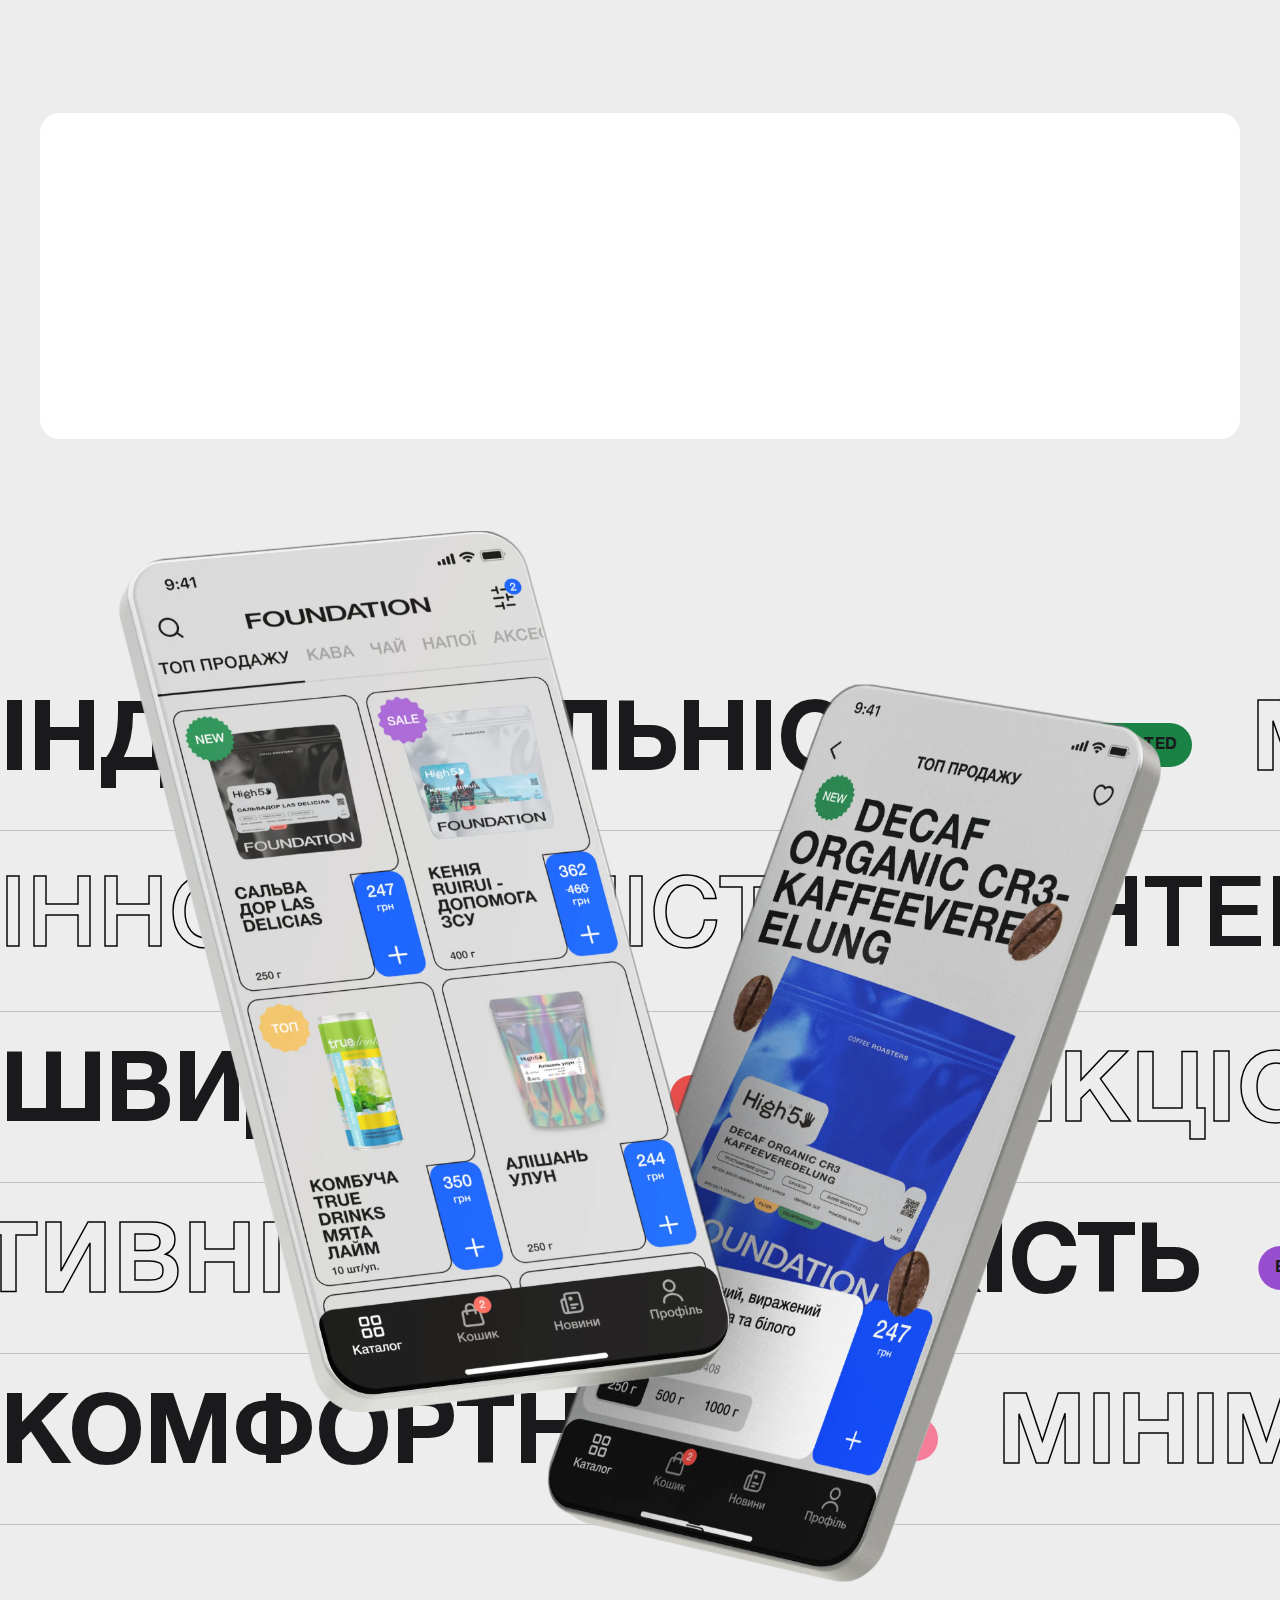
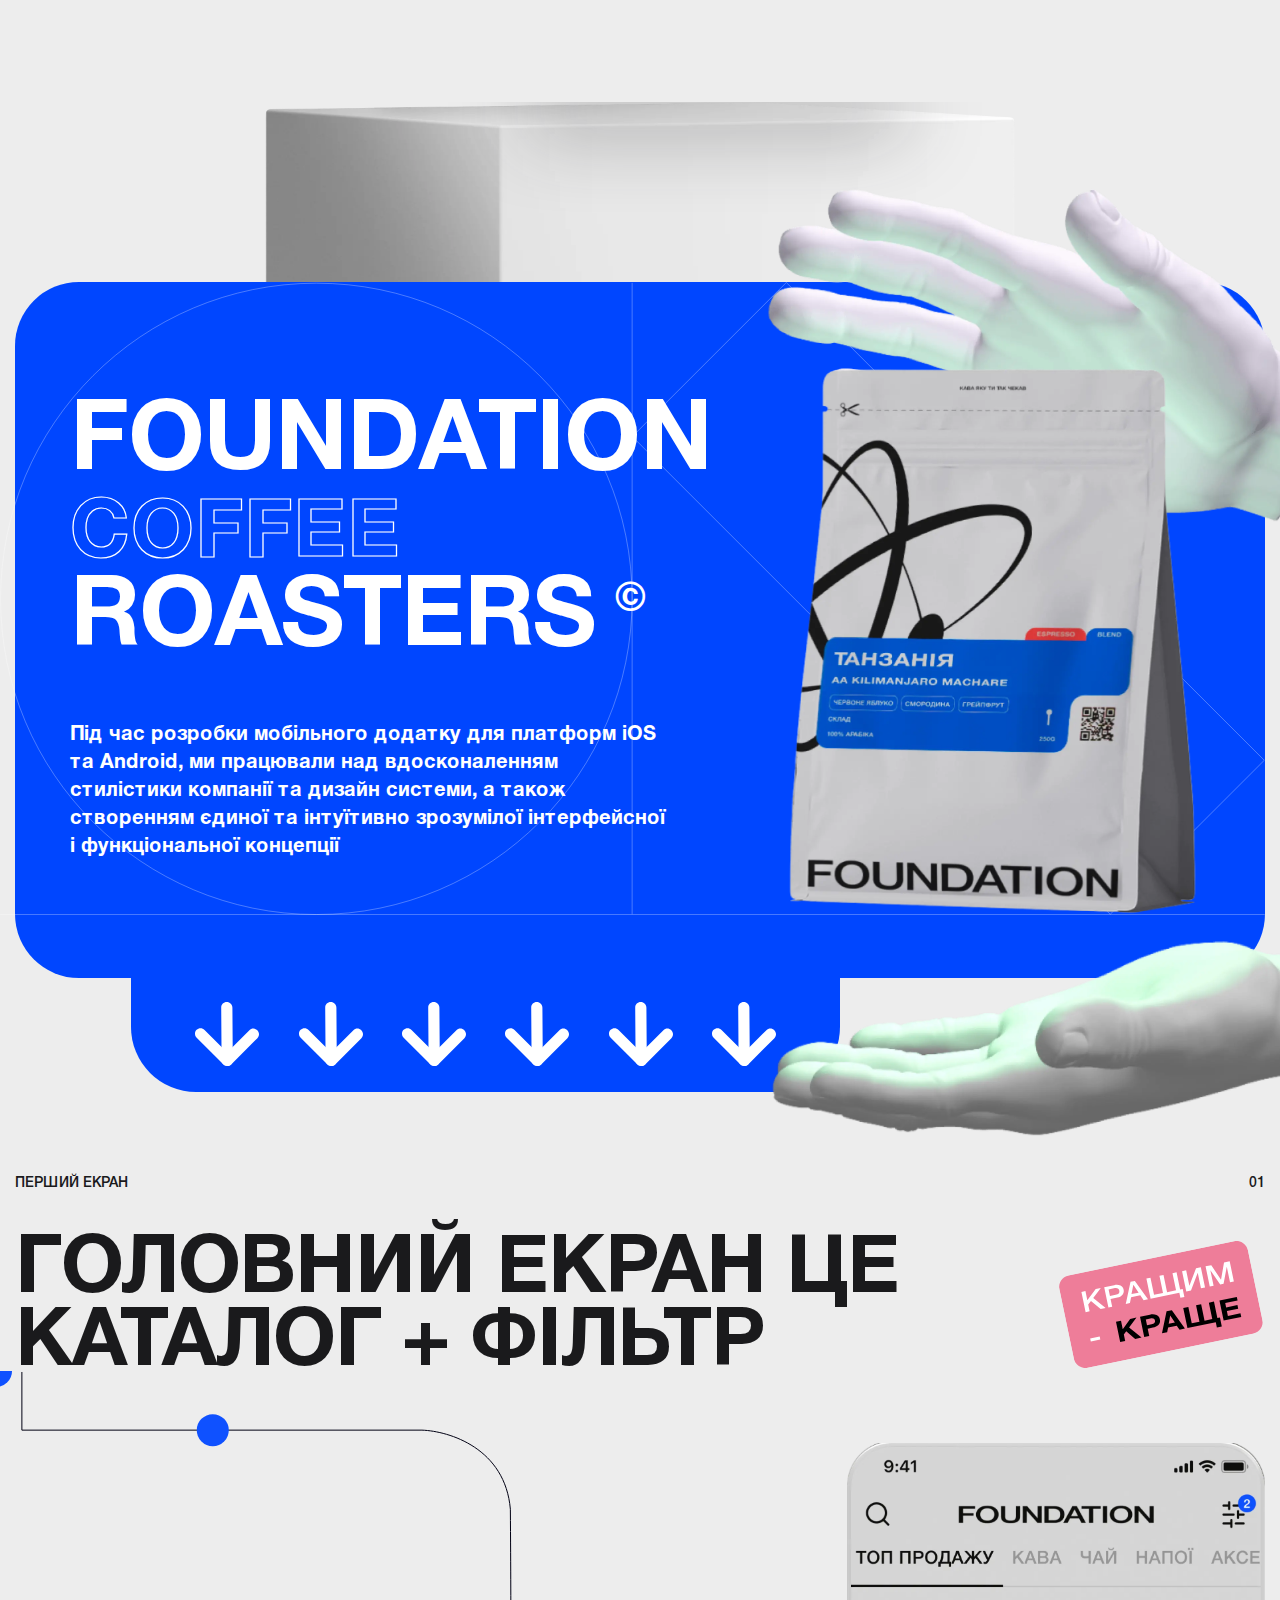
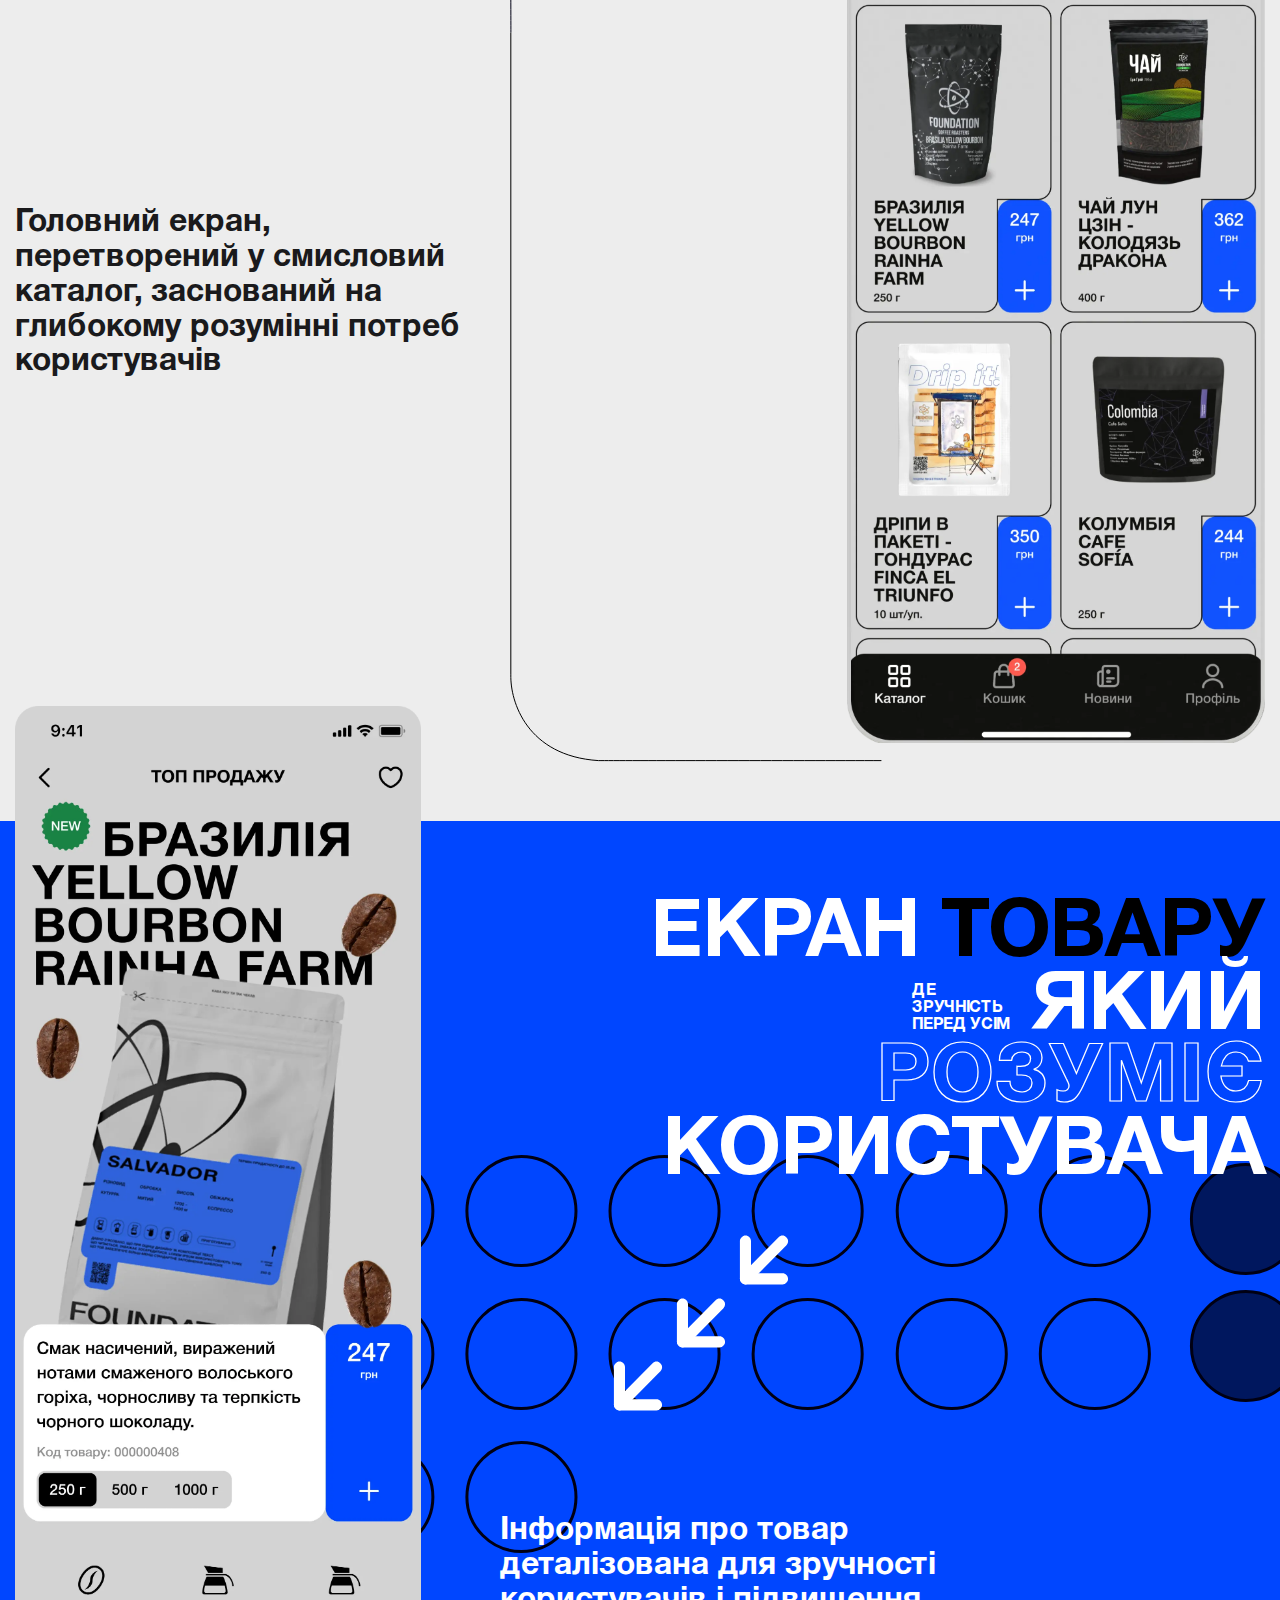
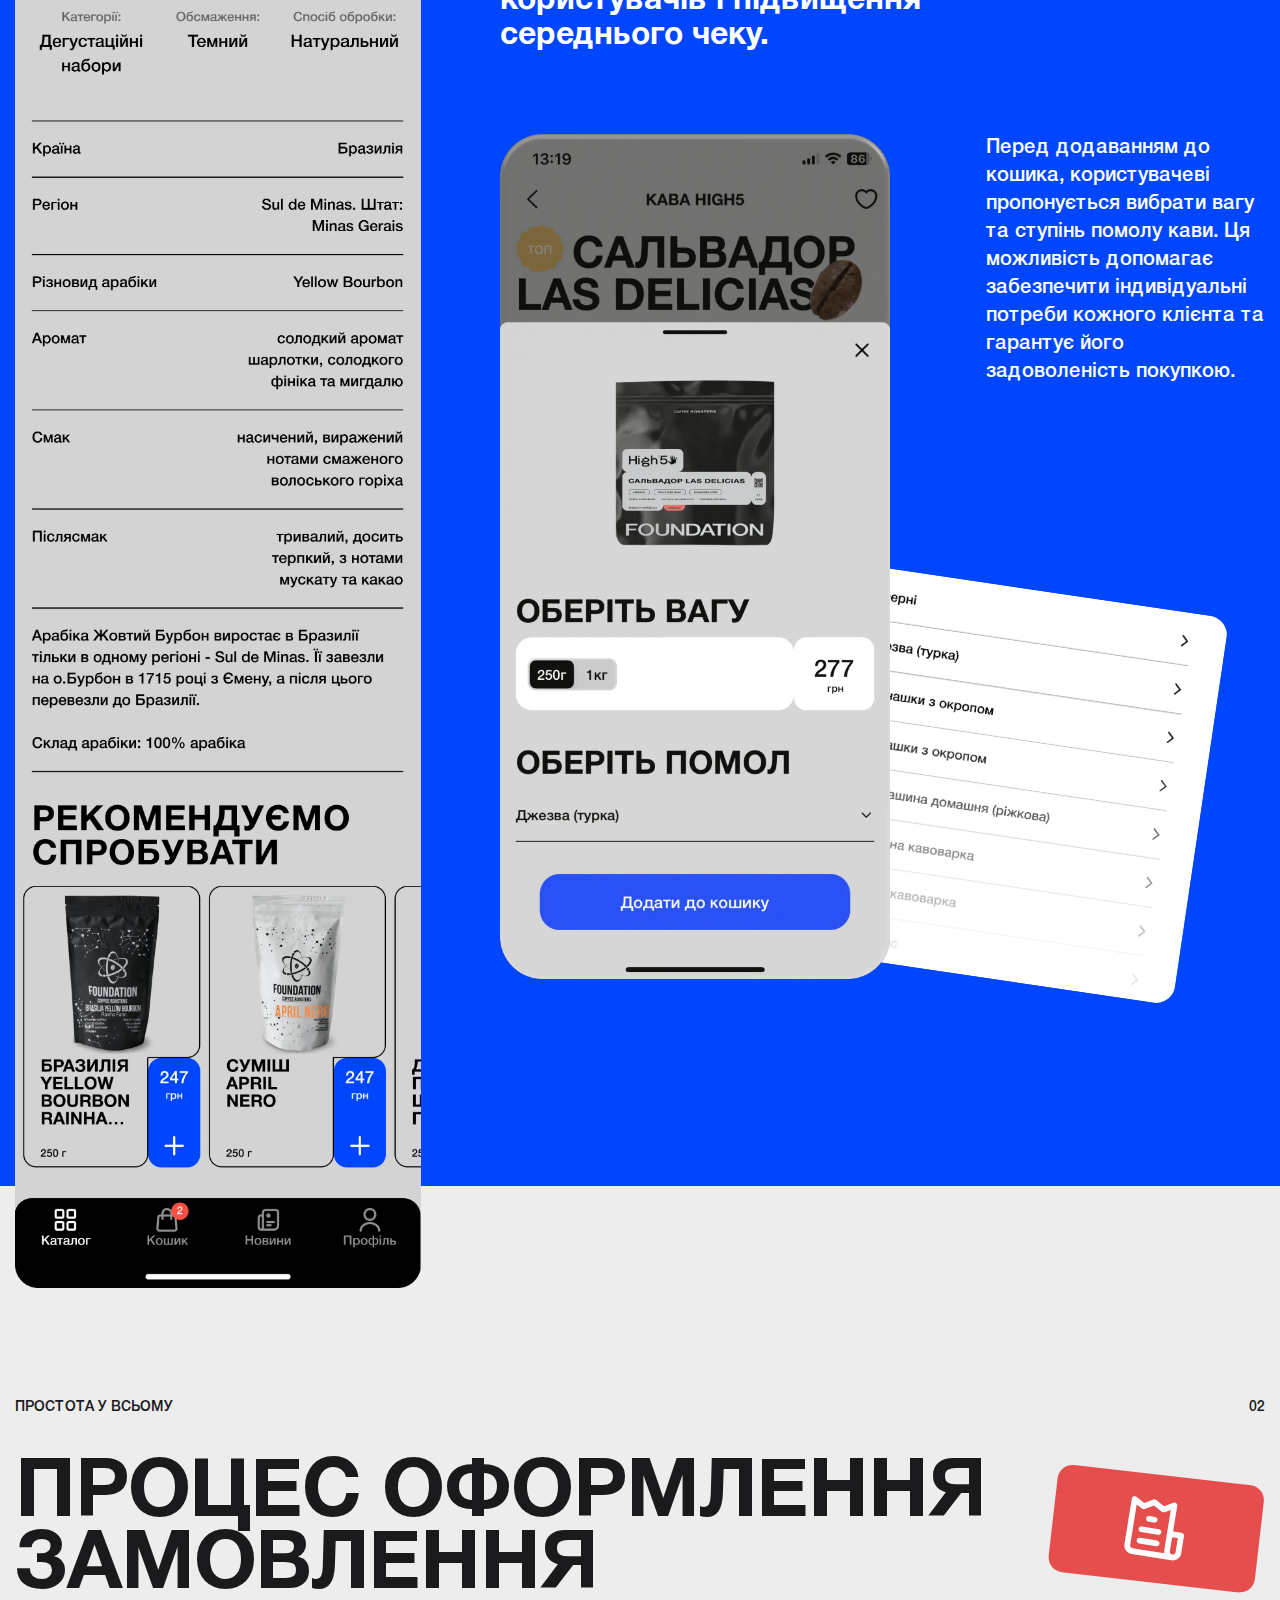
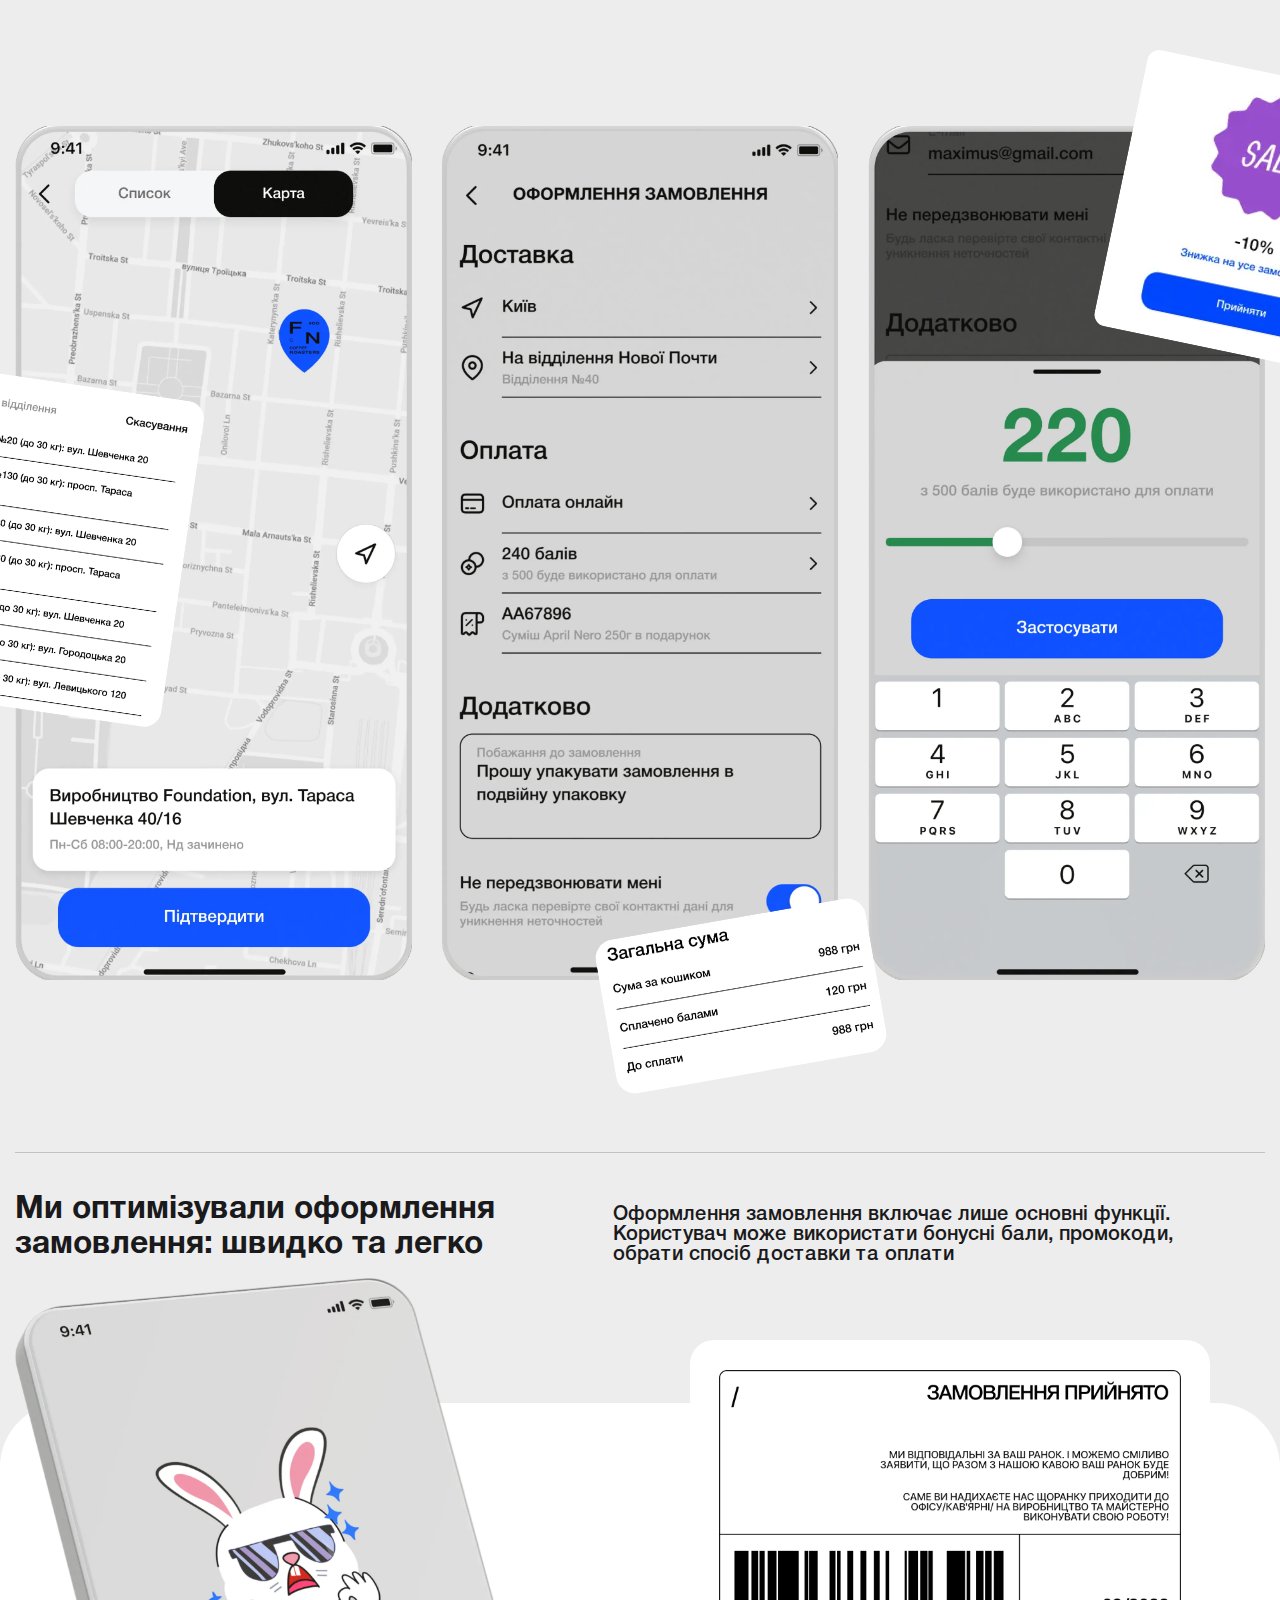
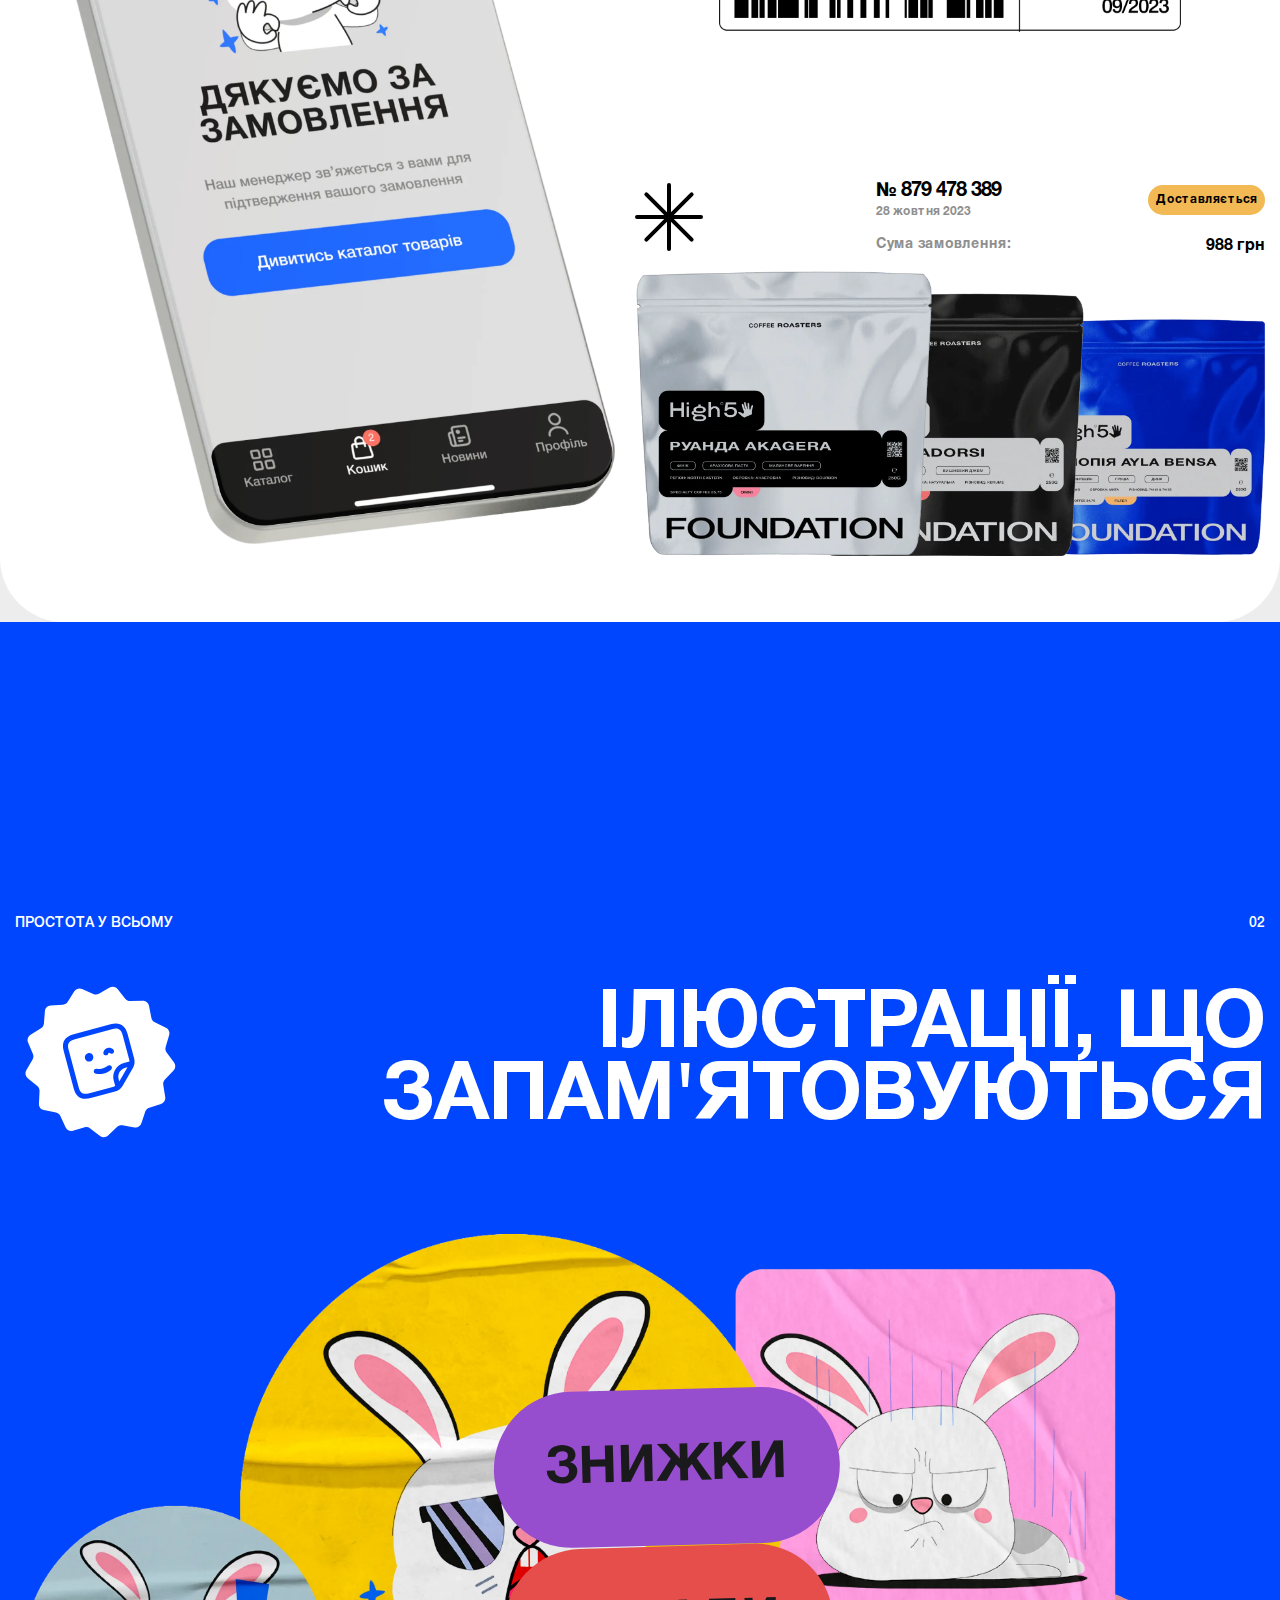
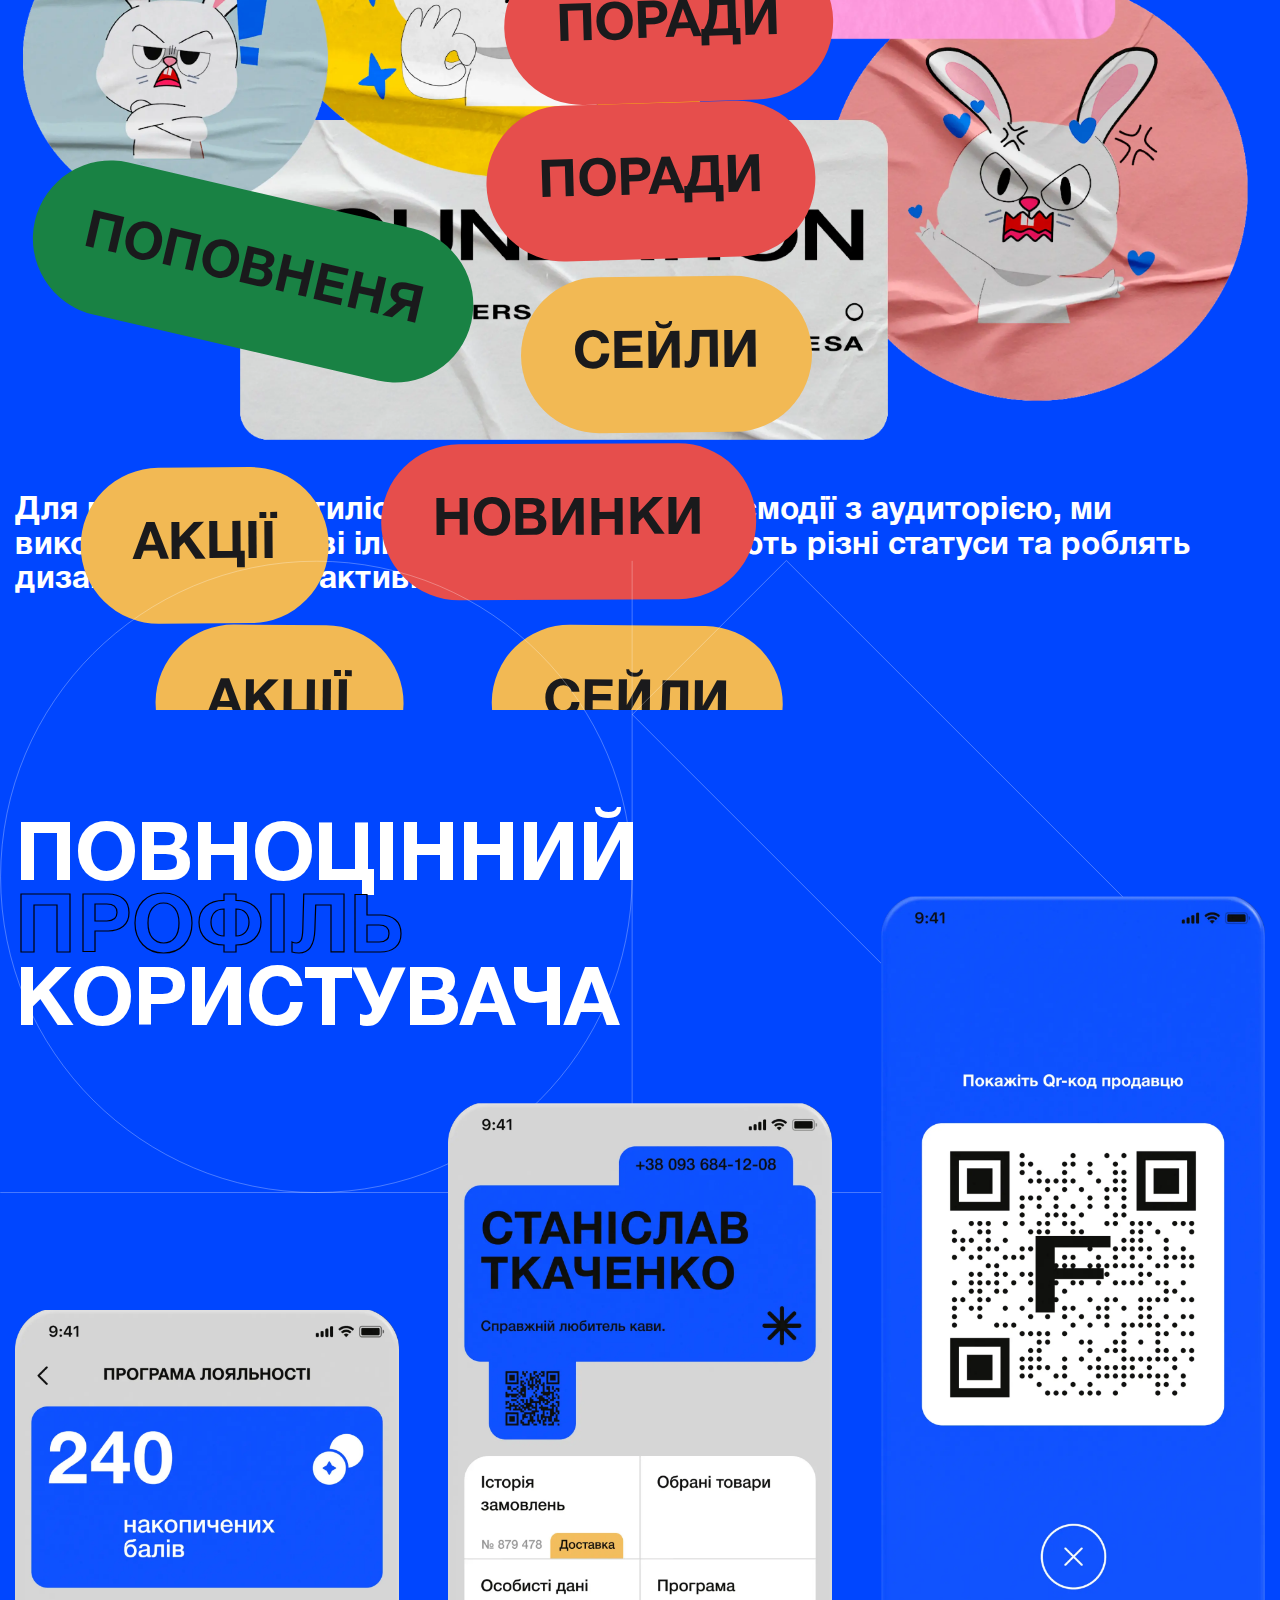
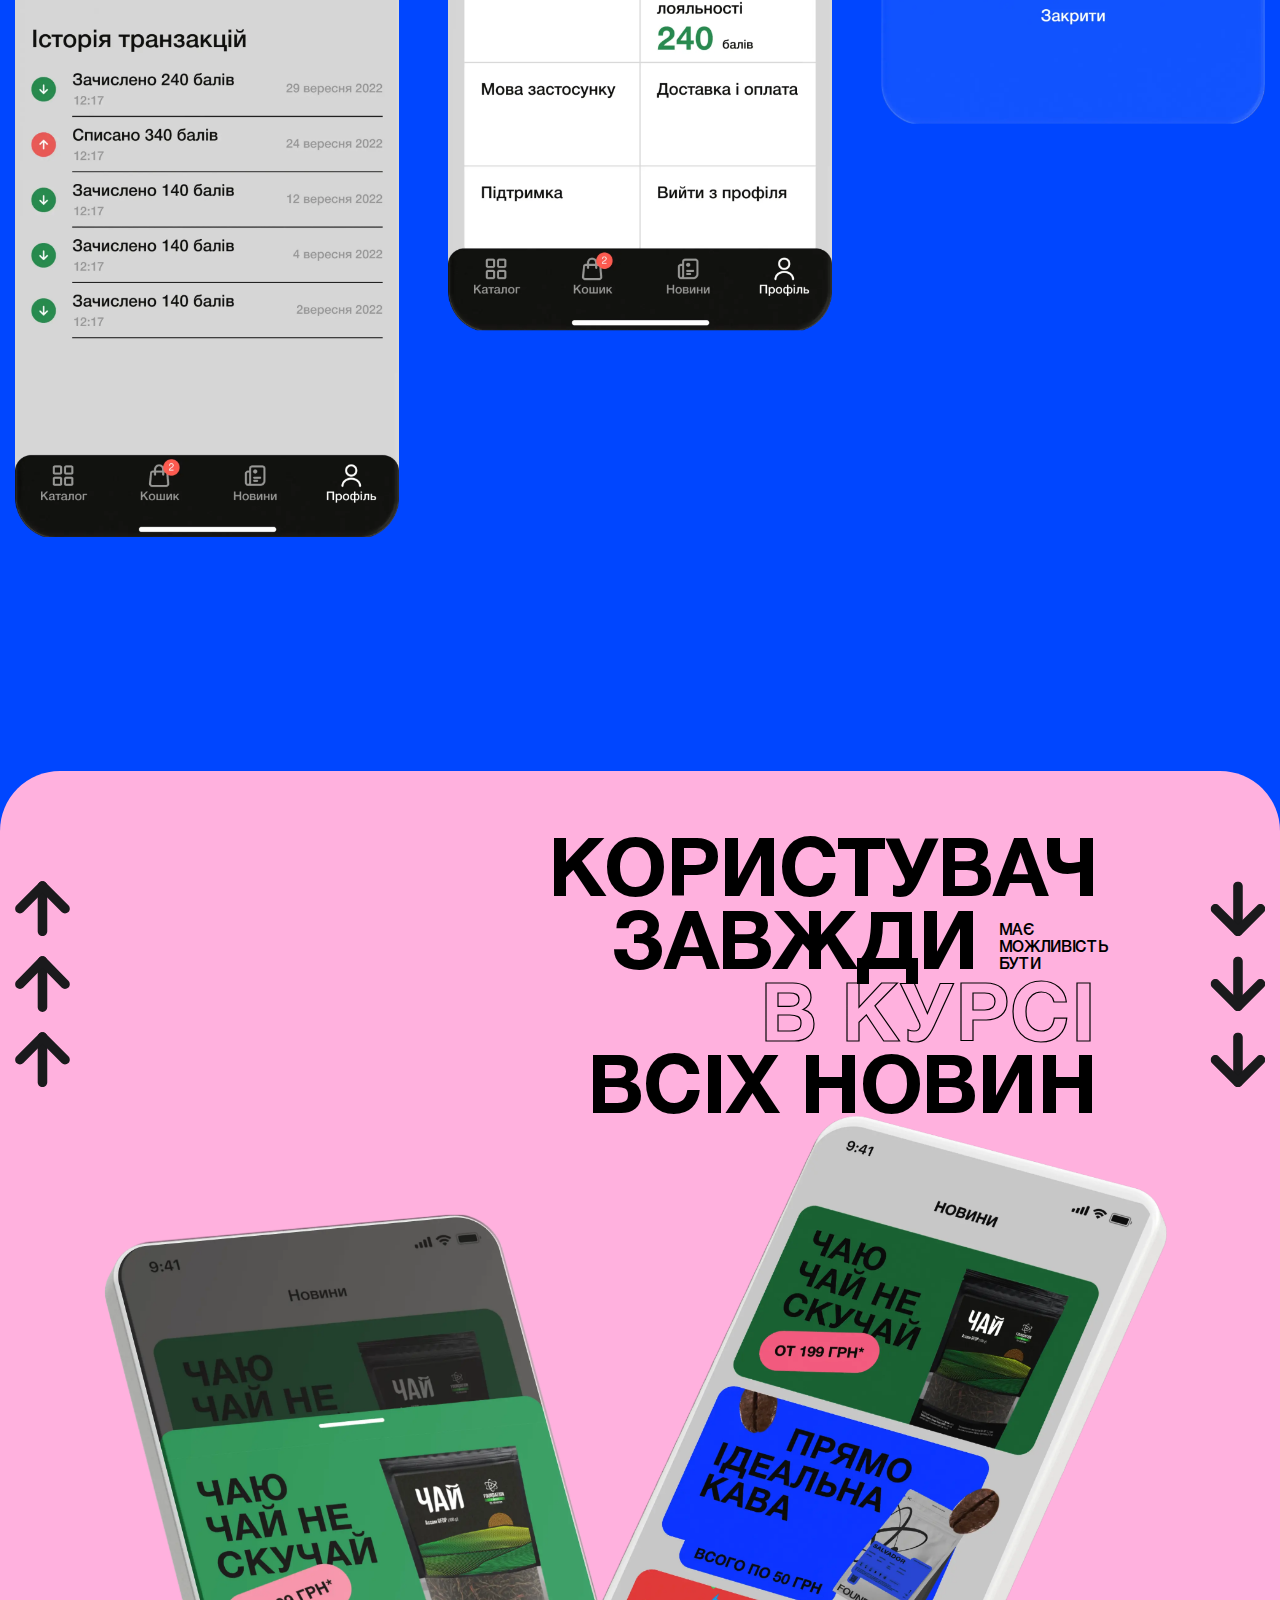
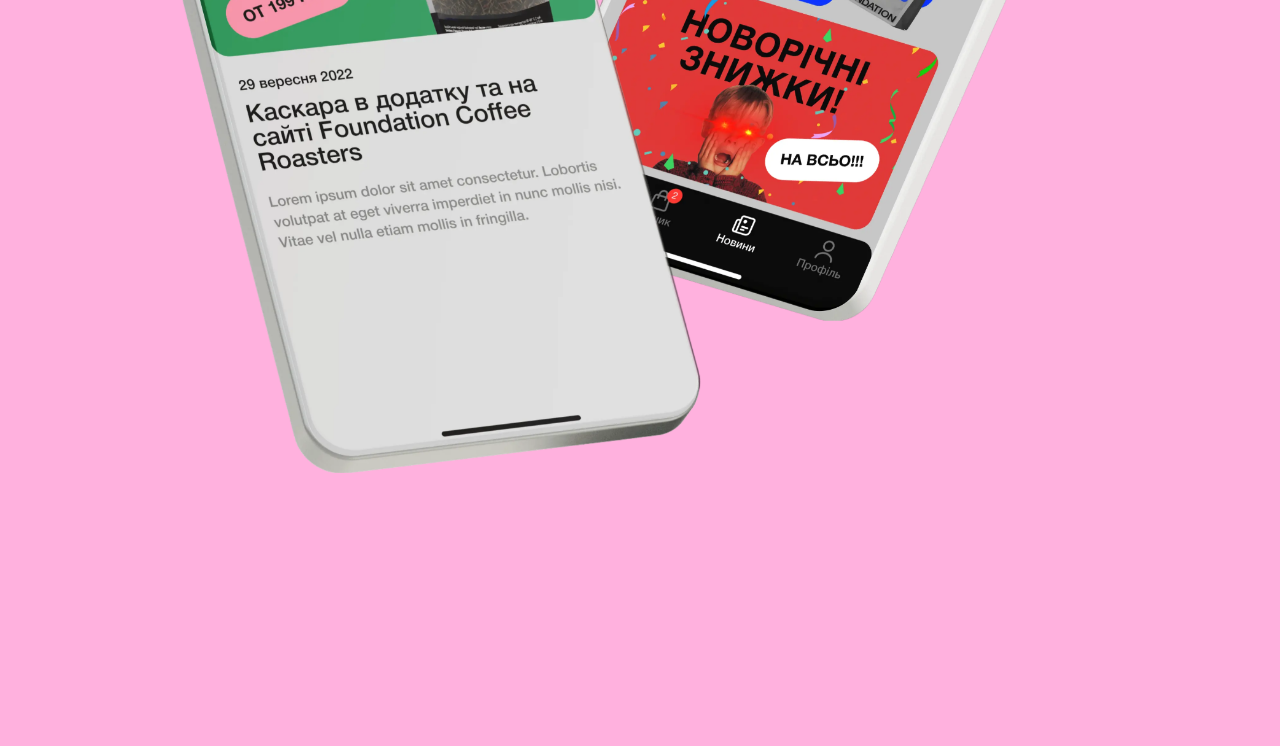
<file: index.html>
<!DOCTYPE html>
<html lang="en">

<head>
	<title>HomePage</title>
	<meta charset="UTF-8">
	<meta name="format-detection" content="telephone=no">
	<!-- <style>body{opacity: 0;}</style> -->
	<link rel="stylesheet" href="css/style.min.css?_v=20230917230351">
	<link rel="shortcut icon" href="favicon.ico">
	<!-- <meta name="robots" content="noindex, nofollow"> -->
	<meta name="viewport" content="width=device-width, initial-scale=1.0">
</head>

<body>
	<div class="wrapper">
		<header class="header">
			<div class="header__container">
				<div class="header__box"></div>
			</div>
		</header>
		<main class="page">
			<div class="page__hero hero">
				<div class="hero__line">
					<div class="hero__baner dcaffeinated">
						<div class="hero__content dcaffeinated-content">
							<div class="hero__title-box dcaffeinated-box">
								<div class="hero__title title">індивідуальність</div>
								<div class="hero__label color-label color-label--green">Decaffeinated</div>
								<div class="hero__title title title--transparent">Мінімалізм</div>
								<div class="hero__label color-label color-label--green">Decaffeinated</div>
							</div>
							<div class="hero__title-box dcaffeinated-box">
								<div class="hero__title title">індивідуальність</div>
								<div class="hero__label color-label color-label--green">Decaffeinated</div>
								<div class="hero__title title title--transparent">Мінімалізм</div>
								<div class="hero__label color-label color-label--green">Decaffeinated</div>
							</div>
							<!-- <div class="hero__title-box dcaffeinated-box">
									<div class="hero__title title">індивідуальність</div>
									<div class="hero__label color-label color-label--green">Decaffeinated</div>
									<div class="hero__title title title--transparent">Мінімалізм</div>
									<div class="hero__label color-label color-label--green">Decaffeinated</div>
								</div> -->
						</div>
					</div>
					<div class="hero__decor"></div>
					<div class="hero__baner filter">
						<div class="hero__content filter-content">
							<div class="hero__title-box filter-box">
								<div class="hero__title title--transparent">Інноваційність</div>
								<div class="hero__label color-label color-label--yellow">Filter</div>
								<div class="hero__title">Інтерактивність</div>
								<div class="hero__label color-label color-label--yellow">Filter</div>
							</div>
						</div>
						<div class="hero__content filter-content">
							<div class="hero__title-box filter-box">
								<div class="hero__title title--transparent">Інноваційність</div>
								<div class="hero__label color-label color-label--yellow">Filter</div>
								<div class="hero__title">Інтерактивність</div>
								<div class="hero__label color-label color-label--yellow">Filter</div>
							</div>
						</div>
						<div class="hero__content filter-content">
							<div class="hero__title-box filter-box">
								<div class="hero__title title--transparent">Інноваційність</div>
								<div class="hero__label color-label color-label--yellow">Filter</div>
								<div class="hero__title">Інтерактивність</div>
								<div class="hero__label color-label color-label--yellow">Filter</div>
							</div>
						</div>
					</div>
					<div class="hero__decor"></div>
					<div class="hero__baner espreso">
						<div class="hero__content espreso-content">
							<div class="hero__title-box espreso-box">
								<div class="hero__title title">Швидкість</div>
								<div class="hero__label color-label color-label--red">Espreso</div>
								<div class="hero__title title title--transparent">функціональність</div>
								<div class="hero__label color-label color-label--red">Espreso</div>
							</div>
							<div class="hero__title-box espreso-box">
								<div class="hero__title title">Швидкість</div>
								<div class="hero__label color-label color-label--red">Espreso</div>
								<div class="hero__title title title--transparent">функціональність</div>
								<div class="hero__label color-label color-label--red">Espreso</div>
							</div>
						</div>
					</div>
					<div class="hero__decor"></div>
					<div class="hero__baner exclusive">
						<div class="hero__content exclusive-content">
							<div class="hero__title-box exclusive-box">
								<div class="hero__title title title--transparent">Ефективність</div>
								<div class="hero__label color-label color-label--purplep">EXclusive</div>
								<div class="hero__title title">Легкість</div>
								<div class="hero__label color-label color-label--purplep">EXclusive</div>
							</div>
							<div class="hero__title-box exclusive-box">
								<div class="hero__title title title--transparent">Ефективність</div>
								<div class="hero__label color-label color-label--purplep">EXclusive</div>
								<div class="hero__title title">Легкість</div>
								<div class="hero__label color-label color-label--purplep">EXclusive</div>
							</div>
							<div class="hero__title-box exclusive-box">
								<div class="hero__title title title--transparent">Ефективність</div>
								<div class="hero__label color-label color-label--purplep">EXclusive</div>
								<div class="hero__title title">Легкість</div>
								<div class="hero__label color-label color-label--purplep">EXclusive</div>
							</div>
						</div>
					</div>
					<div class="hero__decor"></div>
					<div class="hero__baner omni">
						<div class="hero__content omni-content">
							<div class="hero__title-box omni-box">
								<div class="hero__title title">Комфортність</div>
								<div class="hero__label color-label color-label--pink">omni</div>
								<div class="hero__title title title--transparent">Мінімалізм</div>
								<div class="hero__label color-label color-label--pink">omni</div>
							</div>
							<div class="hero__title-box omni-box">
								<div class="hero__title title">Комфортність</div>
								<div class="hero__label color-label color-label--pink">omni</div>
								<div class="hero__title title title--transparent">Мінімалізм</div>
								<div class="hero__label color-label color-label--pink">omni</div>
							</div>
						</div>
					</div>
					<div class="hero__decor"></div>
				</div>
				<div class="hero__images double-phone">
					<div class="double-phone__image-ibg"><picture><source srcset="img/hero/phone-left.webp" type="image/webp"><img src="img/hero/phone-left.png" alt="phone"></picture></div>
					<div class="double-phone__image-ibg"><picture><source srcset="img/hero/phone-right.webp" type="image/webp"><img src="img/hero/phone-right.png" alt="phone"></picture></div>
				</div>
				<div class="hero__platform-ibg"><picture><source srcset="img/hero/platform.webp" type="image/webp"><img src="img/hero/platform.png" alt=""></picture></div>
			</div>
			<section class="page__roasters roasters">
				<div class="roasters__container">
					<div class="roasters__body">
						<div class="roasters__content">
							<div class="roasters__title title title-big">Foundation
								<span class="title title--transparent">Coffee</span>
								<div class="roasters__copy">Roasters <span class="roasters__span">&#169;</span></div>
							</div>
							<div class="roasters__text">
								<p>Під час розробки мобільного додатку для платформ iOS та Android, ми працювали над вдосконаленням стилістики компанії та дизайн системи, а також створенням єдиної та інтуїтивно зрозумілої інтерфейсної і функціональної концепції</p>
							</div>
						</div>
						<div class="roasters__coffe-ibg">
							<picture><source srcset="img/roasters/coffe.webp" type="image/webp"><img src="img/roasters/coffe.png" alt="coffe"></picture>
						</div>
					</div>
					<div class="roasters__arrows">
						<div class="roasters__arrow"><img src="img/arrow.svg" alt="arrow"></div>
						<div class="roasters__arrow"><img src="img/arrow.svg" alt="arrow"></div>
						<div class="roasters__arrow"><img src="img/arrow.svg" alt="arrow"></div>
						<div class="roasters__arrow"><img src="img/arrow.svg" alt="arrow"></div>
						<div class="roasters__arrow"><img src="img/arrow.svg" alt="arrow"></div>
						<div class="roasters__arrow"><img src="img/arrow.svg" alt="arrow"></div>
					</div>
					<div class="roasters__hands">
						<div class="roasters__hand-ibg">
							<picture><source srcset="img/roasters/hand-01.webp" type="image/webp"><img src="img/roasters/hand-01.png" alt="hand"></picture>
						</div>
						<div class="roasters__hand-ibg">
							<picture><source srcset="img/roasters/hand-02.webp" type="image/webp"><img src="img/roasters/hand-02.png" alt="hand"></picture>
						</div>
					</div>
				</div>
			</section>
			<section class="page__main-screen main-screen">
				<div class="main-screen__container">
					<div class="main-screen__list list-block">
						<div class="list-block__title">Перший екран</div>
						<div class="list-block__number">01</div>
					</div>
					<div class="main-screen__header head-section">
						<h2 class="head-section__title title">Головний екран це каталог + фільтр</h2>
						<div class="head-section__label">
							<svg xmlns="http://www.w3.org/2000/svg" width="220" height="140" viewBox="0 0 220 140" fill="none">
								<mask id="mask0_220_8154" style="mask-type:luminance" maskUnits="userSpaceOnUse" x="0" y="0" width="220" height="139">
									<path d="M199.526 -5.31556e-06L0 41.1848L20.336 138.973L219.862 97.7881L199.526 -5.31556e-06Z" fill="white" />
								</mask>
								<g mask="url(#mask0_220_8154)">
									<path d="M207.641 100.311L32.5571 136.451C30.9452 136.784 29.283 136.795 27.6664 136.484C26.0497 136.173 24.5105 135.547 23.1373 134.64C21.7641 133.734 20.5842 132.565 19.6652 131.202C18.7464 129.839 18.1068 128.308 17.7834 126.698L2.5357 53.3774C1.86323 50.1438 2.50587 46.7769 4.32224 44.0173C6.13861 41.2577 8.97993 39.3315 12.2212 38.6625L187.305 2.52292C190.546 1.85389 193.922 2.49682 196.689 4.31027C199.457 6.12372 201.389 8.95914 202.061 12.1928L217.309 85.5132C217.655 87.119 217.678 88.777 217.378 90.3916C217.079 92.0062 216.463 93.5455 215.563 94.9209C214.665 96.2964 213.502 97.4808 212.142 98.4058C210.783 99.3309 209.253 99.9784 207.641 100.311Z" fill="#EE7D99" />
									<path d="M46.3705 51.9404L38.337 62.5084L51.4856 73.2021L46.165 74.3004L35.962 65.6802L33.0253 69.4869L34.5259 76.7028L30.286 77.578L25.8359 56.1791L30.0758 55.3039L32.094 65.008L40.9666 53.0558L46.3705 51.9404Z" fill="white" />
									<path d="M49.9453 51.2045L60.5866 49.0079C62.7643 48.438 65.0669 48.5682 67.1668 49.3798C68.0553 49.7697 68.8293 50.38 69.4149 51.1524C70.0004 51.9249 70.3782 52.8338 70.5123 53.7928C70.735 54.6995 70.7461 55.6449 70.5448 56.5563C70.3435 57.4677 69.9351 58.3207 69.3512 59.0496C67.9524 60.6666 66.0257 61.7383 63.9112 62.0755L56.6784 63.5685L58.4032 71.8627L54.4127 72.6864L49.9453 51.2045ZM54.5912 53.5325L56.0401 60.4996L62.0258 59.2642C65.1851 58.612 66.44 57.1419 65.9571 54.8196C65.4741 52.4972 63.5699 51.6793 60.1614 52.3828L54.5912 53.5325Z" fill="white" />
									<path d="M82.3694 44.5112L96.297 63.9539L91.6414 64.9149L88.1235 59.6724L78.3966 61.6802L77.1758 67.9008L72.7695 68.8103L77.7969 45.4551L82.3694 44.5112ZM86.373 57.0926L80.8005 48.6411L78.8391 58.3882L86.373 57.0926Z" fill="white" />
									<path d="M99.036 63.3865L94.5859 41.9876L98.909 41.0953L102.686 59.2595L112.164 57.3031L108.387 39.1389L112.71 38.2466L116.487 56.4108L125.964 54.4546L122.187 36.2904L126.51 35.3979L130.288 53.5623L133.03 52.9959L134.808 61.5389L130.568 62.414L129.463 57.1059L99.036 63.3865Z" fill="white" />
									<path d="M136.785 55.596L132.336 34.197L136.659 33.3047L140.074 49.7271L147.134 31.1425L152.205 30.0957L156.655 51.4947L152.332 52.387L148.917 35.9646L141.774 54.5663L136.785 55.596Z" fill="white" />
									<path d="M182.712 23.8008L187.162 45.1997L183.088 46.0406L179.656 29.5352L176.271 47.4477L172.697 48.1856L162.281 33.1217L165.713 49.6271L161.639 50.4679L157.189 29.069L163.258 27.8163L173.559 43.1634L176.726 25.0363L182.712 23.8008Z" fill="white" />
									<path d="M45.1727 103.312L35.1133 105.389L35.7687 108.541L45.8281 106.464L45.1727 103.312Z" fill="white" />
									<path d="M84.1145 83.3386L76.2959 93.6891L89.4618 104.466L82.7278 105.856L73.2447 97.779L70.7379 101.151L72.1696 108.035L66.8488 109.133L62.416 87.8174L67.7367 86.7191L69.5823 95.5939L77.3805 84.7286L84.1145 83.3386Z" fill="black" />
									<path d="M87.8398 82.4798L98.3981 80.3005C100.689 79.6826 103.119 79.818 105.328 80.6865C106.267 81.0931 107.086 81.7313 107.71 82.5407C108.333 83.3503 108.74 84.3047 108.892 85.3141C109.147 86.2923 109.158 87.3178 108.925 88.3012C108.691 89.2844 108.219 90.1953 107.55 90.9542C105.917 92.5378 103.829 93.5734 101.577 93.9172L96.0066 95.067L97.6106 102.781L92.29 103.879L87.8398 82.4798ZM93.9713 85.2798L95.2476 91.4175L100.07 90.4222C102.896 89.8388 104.102 88.5518 103.671 86.4782C103.24 84.4047 101.62 83.7011 98.7931 84.2845L93.9713 85.2798Z" fill="black" />
									<path d="M121.507 75.5295L135.351 94.9893L129.698 96.1562L126.721 91.8403L117.575 93.728L116.564 98.8675L111.076 100L115.937 76.6792L121.507 75.5295ZM124.749 88.6142L119.782 80.9893L118.181 89.9699L124.749 88.6142Z" fill="black" />
									<path d="M174.399 92.6423L169.162 93.7234L168.023 88.2493L138.01 94.4442L133.578 73.1281L138.981 72.0127L142.587 89.3475L150.734 87.6657L147.129 70.331L152.533 69.2156L156.138 86.5503L164.285 84.8686L160.68 67.5339L166.084 66.4185L169.689 83.7532L172.433 83.1869L174.399 92.6423Z" fill="black" />
									<path d="M190.273 61.4238L191.067 65.2392L178.014 67.9334L178.981 72.578L190.952 70.107L191.728 73.8394L179.757 76.3104L180.843 81.5357L194.146 78.7901L194.955 82.6883L176.334 86.5323L171.9 65.2163L190.273 61.4238Z" fill="black" />
								</g>
							</svg>
						</div>
					</div>
					<div class="main-screen__content">
						<div class="main-screen__body">
							<div class="main-screen__text text">
								<p>Головний екран, перетворений у смисловий каталог, заснований на глибокому розумінні потреб користувачів</p>
							</div>
						</div>
						<div class="main-screen__image-ibg">
							<picture><source srcset="img/main-screen/phone.webp" type="image/webp"><img src="img/main-screen/phone.png" alt="phone"></picture>
						</div>
						<div class="main-screen__decor">
							<svg width="886" height="1017" viewBox="0 0 886 1017" fill="none" xmlns="http://www.w3.org/2000/svg">
								<path id="motionPath" d="M25.8763 0.991821V59.1364H425.951C453.298 60.1012 509.267 77.2776 514.363 138.264C514.79 199.531 514.897 245.941 514.897 261.488" stroke="#000013" />
								<path id="motionPathnext" d="M514.828 261.53V903.832C514.175 930.49 530.783 984.967 602.436 989.606C624.577 989.606 800.318 989.606 885.421 989.606" stroke="black" />
								<circle id="circle" cx="0" cy="0" r="16" fill="#0F51FF" />
								<circle id="circlenext" cx="0" cy="0" r="16" fill="#0F51FF" />
								<animateMotion xlink:href="#circle" dur="5s" begin="0s" fill="freeze" repeatCount="indefinite">
									<mpath xlink:href="#motionPath" />
								</animateMotion>
								<animateMotion xlink:href="#circlenext" dur="5s" begin="5s" fill="freeze" repeatCount="indefinite">
									<mpath xlink:href="#motionPathnext" />
								</animateMotion>
							</svg>
						</div>
					</div>
				</div>
			</section>
			<section class="page__product product">
				<div class="product__container">
					<div class="product__big-image-ibg">
						<picture><source srcset="img/product/image-big.webp" type="image/webp"><img src="img/product/image-big.png" alt="image-big"></picture>
					</div>
					<div class="product__body body-product">
						<div class="body-product__header product-header">
							<div class="product-header__title title">
								екран <span>товару</span>
								<div class="product-header__label">
									<span>де</span>
									<span>зручність</span>
									<span>перед усім</span>
								</div> який
								<div class="product-header__title title title--transparent">розуміє</div>
								користувача
							</div>
							<div class="product-header__arrows">
								<div class="product-header__arrow"><img src="img/arrow.svg" alt="arrow"></div>
								<div class="product-header__arrow"><img src="img/arrow.svg" alt="arrow"></div>
								<div class="product-header__arrow"><img src="img/arrow.svg" alt="arrow"></div>
							</div>
						</div>
						<div class="product__content content-product">
							<div class="content-product__text-block">
								<div class="content-product__main-text text">
									<p>Інформація про товар деталізована для зручності користувачів і підвищення середнього чеку.</p>
								</div>
							</div>
							<div class="content-product__body">
								<div class="content-product__text">
									<p>Перед додаванням до кошика, користувачеві пропонується вибрати вагу та ступінь помолу кави. Ця можливість допомагає забезпечити індивідуальні потреби кожного клієнта та гарантує його задоволеність покупкою.</p>
									<div data-da=".content-product__images-ibg,643,3" class="content-product__arrow">
										<svg xmlns="http://www.w3.org/2000/svg" width="84" height="27" viewBox="0 0 84 27" fill="none">
											<path d="M2.01334 24.5486C14.0111 -2.75039 52.9091 -6.2556 81.3059 21.8312L69.3362 23.1451L81.8923 22.2264L77.4426 9.84896" stroke="white" stroke-width="3" stroke-linecap="round" stroke-linejoin="round" />
										</svg>
									</div>
								</div>
								<div class="content-product__images-ibg">
									<picture><source srcset="img/product/phone.webp" type="image/webp"><img src="img/product/phone.png" alt="phone"></picture>
									<div class="content-product__mockup-ibg">
										<picture><source srcset="img/product/mockup.webp" type="image/webp"><img src="img/product/mockup.png" alt="mockup"></picture>
									</div>
								</div>
							</div>
						</div>
					</div>
				</div>
				<div class="product__circle">
					<svg width="1401" height="448" viewBox="0 0 1401 448" fill="none" xmlns="http://www.w3.org/2000/svg">
						<path d="M144.602 56C144.602 25.9019 169.041 1.5 199.142 1.5C229.243 1.5 253.682 25.9019 253.682 56C253.682 86.0981 229.243 110.5 199.142 110.5C169.041 110.5 144.602 86.0981 144.602 56Z" stroke="#000013" stroke-width="3" />
						<path d="M430.807 56C430.807 25.9019 455.246 1.5 485.347 1.5C515.448 1.5 539.887 25.9019 539.887 56C539.887 86.0981 515.448 110.5 485.347 110.5C455.246 110.5 430.807 86.0981 430.807 56Z" stroke="#000013" stroke-width="3" />
						<path d="M718.012 56C718.012 25.9019 742.451 1.5 772.552 1.5C802.653 1.5 827.092 25.9019 827.092 56C827.092 86.0981 802.653 110.5 772.552 110.5C742.451 110.5 718.012 86.0981 718.012 56Z" stroke="#000013" stroke-width="3" />
						<path d="M1012.22 64C1012.22 33.9019 1036.66 9.5 1066.76 9.5C1096.86 9.5 1121.3 33.9019 1121.3 64C1121.3 94.0981 1096.86 118.5 1066.76 118.5C1036.66 118.5 1012.22 94.0981 1012.22 64Z" fill="#00000D" fill-opacity="0.667" stroke="#000013" stroke-width="3" />
						<path d="M1290.42 56C1290.42 25.9019 1314.86 1.5 1344.96 1.5C1375.06 1.5 1399.5 25.9019 1399.5 56C1399.5 86.0981 1375.06 110.5 1344.96 110.5C1314.86 110.5 1290.42 86.0981 1290.42 56Z" stroke="#000013" stroke-width="3" />
						<path d="M287.705 56C287.705 25.9019 312.144 1.5 342.245 1.5C372.346 1.5 396.785 25.9019 396.785 56C396.785 86.0981 372.346 110.5 342.245 110.5C312.144 110.5 287.705 86.0981 287.705 56Z" stroke="#000013" stroke-width="3" />
						<path d="M861.113 56C861.113 25.9019 885.552 1.5 915.653 1.5C945.754 1.5 970.193 25.9019 970.193 56C970.193 86.0981 945.754 110.5 915.653 110.5C885.552 110.5 861.113 86.0981 861.113 56Z" stroke="#000013" stroke-width="3" />
						<path d="M1.5 56C1.5 25.9019 25.9391 1.5 56.04 1.5C86.1409 1.5 110.58 25.9019 110.58 56C110.58 86.0981 86.1409 110.5 56.04 110.5C25.9391 110.5 1.5 86.0981 1.5 56Z" stroke="#000013" stroke-width="3" />
						<path d="M1139.31 64C1139.31 33.9019 1163.75 9.5 1193.85 9.5C1223.95 9.5 1248.39 33.9019 1248.39 64C1248.39 94.0981 1223.95 118.5 1193.85 118.5C1163.75 118.5 1139.31 94.0981 1139.31 64Z" fill="#00000D" fill-opacity="0.667" stroke="#000013" stroke-width="3" />
						<path d="M573.908 56C573.908 25.9019 598.347 1.5 628.448 1.5C658.549 1.5 682.988 25.9019 682.988 56C682.988 86.0981 658.549 110.5 628.448 110.5C598.347 110.5 573.908 86.0981 573.908 56Z" stroke="#000013" stroke-width="3" />
						<path d="M144.602 199C144.602 168.902 169.041 144.5 199.142 144.5C229.243 144.5 253.682 168.902 253.682 199C253.682 229.098 229.243 253.5 199.142 253.5C169.041 253.5 144.602 229.098 144.602 199Z" stroke="#000013" stroke-width="3" />
						<path d="M430.807 199C430.807 168.902 455.246 144.5 485.347 144.5C515.448 144.5 539.887 168.902 539.887 199C539.887 229.098 515.448 253.5 485.347 253.5C455.246 253.5 430.807 229.098 430.807 199Z" stroke="#000013" stroke-width="3" />
						<path d="M718.012 199C718.012 168.902 742.451 144.5 772.552 144.5C802.653 144.5 827.092 168.902 827.092 199C827.092 229.098 802.653 253.5 772.552 253.5C742.451 253.5 718.012 229.098 718.012 199Z" stroke="#000013" stroke-width="3" />
						<path d="M1012.22 191C1012.22 160.902 1036.66 136.5 1066.76 136.5C1096.86 136.5 1121.3 160.902 1121.3 191C1121.3 221.098 1096.86 245.5 1066.76 245.5C1036.66 245.5 1012.22 221.098 1012.22 191Z" fill="#00000D" fill-opacity="0.667" stroke="#000013" stroke-width="3" />
						<path d="M1290.42 199C1290.42 168.902 1314.86 144.5 1344.96 144.5C1375.06 144.5 1399.5 168.902 1399.5 199C1399.5 229.098 1375.06 253.5 1344.96 253.5C1314.86 253.5 1290.42 229.098 1290.42 199Z" stroke="#000013" stroke-width="3" />
						<path d="M1.5 199C1.5 168.902 25.9391 144.5 56.04 144.5C86.1409 144.5 110.58 168.902 110.58 199C110.58 229.098 86.1409 253.5 56.04 253.5C25.9391 253.5 1.5 229.098 1.5 199Z" stroke="#000013" stroke-width="3" />
						<path d="M573.908 199C573.908 168.902 598.347 144.5 628.448 144.5C658.549 144.5 682.988 168.902 682.988 199C682.988 229.098 658.549 253.5 628.448 253.5C598.347 253.5 573.908 229.098 573.908 199Z" stroke="#000013" stroke-width="3" />
						<path d="M1139.31 191C1139.31 160.902 1163.75 136.5 1193.85 136.5C1223.95 136.5 1248.39 160.902 1248.39 191C1248.39 221.098 1223.95 245.5 1193.85 245.5C1163.75 245.5 1139.31 221.098 1139.31 191Z" fill="#00000D" fill-opacity="0.667" stroke="#000013" stroke-width="3" />
						<path d="M861.113 199C861.113 168.902 885.552 144.5 915.653 144.5C945.754 144.5 970.193 168.902 970.193 199C970.193 229.098 945.754 253.5 915.653 253.5C885.552 253.5 861.113 229.098 861.113 199Z" stroke="#000013" stroke-width="3" />
						<path d="M287.705 199C287.705 168.902 312.144 144.5 342.245 144.5C372.346 144.5 396.785 168.902 396.785 199C396.785 229.098 372.346 253.5 342.245 253.5C312.144 253.5 287.705 229.098 287.705 199Z" stroke="#000013" stroke-width="3" />
						<path d="M144.602 342C144.602 311.902 169.041 287.5 199.142 287.5C229.243 287.5 253.682 311.902 253.682 342C253.682 372.098 229.243 396.5 199.142 396.5C169.041 396.5 144.602 372.098 144.602 342Z" stroke="#000013" stroke-width="3" />
						<path d="M287.705 342C287.705 311.902 312.144 287.5 342.245 287.5C372.346 287.5 396.785 311.902 396.785 342C396.785 372.098 372.346 396.5 342.245 396.5C312.144 396.5 287.705 372.098 287.705 342Z" stroke="#000013" stroke-width="3" />
						<path d="M1.5 342C1.5 311.902 25.9391 287.5 56.04 287.5C86.1409 287.5 110.58 311.902 110.58 342C110.58 372.098 86.1409 396.5 56.04 396.5C25.9391 396.5 1.5 372.098 1.5 342Z" stroke="#000013" stroke-width="3" />
					</svg>
				</div>
			</section>
			<section class="page__process process">
				<div class="process__container">
					<div class="process__list list-block">
						<div class="list-block__title">Простота у всьому</div>
						<div class="list-block__number">02 </div>
					</div>
					<div class="process__header head-section">
						<h2 class="head-section__title title">Процес оформлення замовлення</h2>
						<div class="head-section__label">
							<svg width="218" height="129" viewBox="0 0 218 129" fill="none" xmlns="http://www.w3.org/2000/svg">
								<path d="M191.514 128.76L13.939 108.382C11.9613 108.155 10.0484 107.537 8.31129 106.563C6.57419 105.589 5.04746 104.279 3.81967 102.709C2.59189 101.139 1.68747 99.3394 1.15889 97.4156C0.630308 95.4918 0.488093 93.4817 0.740484 91.502L9.64761 13.8834C10.1264 9.93037 12.1457 6.32686 15.2645 3.85959C18.3834 1.39231 22.3486 0.261701 26.2944 0.714574L203.87 21.0924C207.808 21.544 211.402 23.5455 213.866 26.656C216.33 29.7666 217.459 33.7317 217.007 37.679L208.101 115.298C207.645 119.253 205.65 122.87 202.547 125.357C199.443 127.844 195.485 128.999 191.536 128.571" fill="#E54E4D" />
								<g clip-path="url(#clip0_220_8315)">
									<path d="M109.711 76.58L92.5827 73.8146C91.8256 73.6924 91.051 73.8759 90.4292 74.3248C89.8074 74.7737 89.3894 75.4513 89.2671 76.2084C89.1449 76.9655 89.3284 77.7402 89.7773 78.362C90.2263 78.9838 90.9038 79.4018 91.6609 79.524L108.789 82.2894C109.546 82.4116 110.321 82.2281 110.943 81.7792C111.564 81.3303 111.982 80.6527 112.105 79.8956C112.227 79.1385 112.043 78.3638 111.595 77.742C111.146 77.1202 110.468 76.7023 109.711 76.58ZM101.058 57.6082L106.767 58.53C107.524 58.6523 108.299 58.4687 108.921 58.0198C109.542 57.5709 109.96 56.8933 110.083 56.1362C110.205 55.3791 110.021 54.6044 109.572 53.9826C109.123 53.3608 108.446 52.9429 107.689 52.8206L101.979 51.8988C101.222 51.7766 100.448 51.9601 99.8258 52.409C99.204 52.858 98.786 53.5355 98.6637 54.2926C98.5415 55.0497 98.725 55.8244 99.174 56.4462C99.6229 57.068 100.3 57.486 101.058 57.6082ZM134.392 68.8484L125.828 67.4657L129.976 41.7734C130.059 41.2707 130.008 40.755 129.828 40.2784C129.648 39.8018 129.345 39.3812 128.95 39.0594C128.556 38.7388 128.085 38.5274 127.584 38.4465C127.083 38.3656 126.57 38.418 126.095 38.5985L116.738 42.1259L108.967 35.8331C108.573 35.5125 108.102 35.3011 107.601 35.2202C107.1 35.1393 106.587 35.1917 106.112 35.3722L96.7553 38.8996L88.984 32.6068C88.5905 32.2862 88.1195 32.0748 87.6184 31.9939C87.1173 31.913 86.6037 31.9654 86.1293 32.1459C85.653 32.327 85.2331 32.6308 84.9121 33.0265C84.591 33.4222 84.3802 33.8957 84.301 34.399L76.9265 80.0742C76.5598 82.3455 77.1104 84.6695 78.4572 86.5349C79.804 88.4003 81.8366 89.6543 84.1079 90.021L124.074 96.4736C126.345 96.8403 128.669 96.2897 130.534 94.943C132.4 93.5962 133.654 91.5636 134.021 89.2922L136.786 72.164C136.908 71.4069 136.725 70.6323 136.276 70.0105C135.827 69.3887 135.149 68.9707 134.392 68.8484ZM85.0297 84.3116C84.2726 84.1894 83.5951 83.7714 83.1461 83.1496C82.6972 82.5278 82.5137 81.7531 82.6359 80.996L89.213 40.2594L94.397 44.4356C94.8004 44.7369 95.2707 44.9361 95.7678 45.0164C96.2648 45.0966 96.7739 45.0555 97.2517 44.8965L106.609 41.3691L114.38 47.6619C114.783 47.9632 115.254 48.1624 115.751 48.2427C116.248 48.3229 116.757 48.2818 117.235 48.1228L123.469 45.7903L116.892 86.5268C116.743 87.5019 116.761 88.4954 116.945 89.4645L85.0297 84.3116ZM128.311 88.3704C128.189 89.1275 127.771 89.8051 127.149 90.254C126.527 90.7029 125.753 90.8865 124.996 90.7642C124.238 90.642 123.561 90.224 123.112 89.6022C122.663 88.9804 122.479 88.2057 122.602 87.4486L124.906 73.1751L130.616 74.0969L128.311 88.3704ZM111.555 65.1612L94.4263 62.3958C93.6692 62.2736 92.8946 62.4571 92.2728 62.906C91.651 63.3549 91.233 64.0325 91.1107 64.7896C90.9885 65.5467 91.172 66.3214 91.621 66.9432C92.0699 67.565 92.7474 67.983 93.5045 68.1052L110.633 70.8706C111.39 70.9929 112.165 70.8093 112.786 70.3604C113.408 69.9115 113.826 69.2339 113.948 68.4768C114.071 67.7197 113.887 66.945 113.438 66.3232C112.989 65.7014 112.312 65.2835 111.555 65.1612Z" fill="white" />
								</g>
								<defs>
									<clipPath id="clip0_220_8315">
										<rect width="69.4" height="69.4" fill="white" transform="translate(79.9746 24.9128) rotate(9.17147)" />
									</clipPath>
								</defs>
							</svg>
						</div>
					</div>
					<div class="process__body">
						<div class="process__items">
							<div class="process__images-ibg">
								<picture><source srcset="img/process/phone-01.webp" type="image/webp"><img src="img/process/phone-01.png" alt="phone"></picture>
								<div class="process__mockup-ibg">
									<picture><source srcset="img/process/mockup-01.webp" type="image/webp"><img src="img/process/mockup-01.jpg" alt="mockup"></picture>
								</div>
							</div>
							<div class="process__images-ibg">
								<picture><source srcset="img/process/phone-02.webp" type="image/webp"><img src="img/process/phone-02.png" alt="phone"></picture>
								<div class="process__mockup-ibg">
									<picture><source srcset="img/process/mockup-02.webp" type="image/webp"><img src="img/process/mockup-02.jpg" alt="mockup"></picture>
								</div>
							</div>
							<div class="process__images-ibg">
								<picture><source srcset="img/process/phone-03.webp" type="image/webp"><img src="img/process/phone-03.png" alt="phone"></picture>
								<div class="process__mockup-ibg">
									<picture><source srcset="img/process/mockup-03.webp" type="image/webp"><img src="img/process/mockup-03.jpg" alt="mockup"></picture>
								</div>
							</div>
						</div>
					</div>
					<div class="process__footer">
						<div class="process__text text">
							<p>Ми оптимізували оформлення замовлення: швидко та легко</p>
						</div>
						<div class="process__text">
							<p>Оформлення замовлення включає лише основні функції.
								Користувач може використати бонусні бали, промокоди, обрати спосіб доставки та оплати</p>
						</div>
					</div>
				</div>
			</section>
			<div class="page__card card">
				<div class="card__container">
					<div class="card__image-ibg"><picture><source srcset="img/card/phone.webp" type="image/webp"><img src="img/card/phone.png" alt="phone"></picture></div>
					<div class="card__body">
						<div class="card__header">
							<div class="card__card-image"><picture><source srcset="img/card/card.webp" type="image/webp"><img src="img/card/card.png" alt="card"></picture></div>
						</div>
						<div class="card__middle middle-card">
							<div class="middle-card__star">
								<svg xmlns="http://www.w3.org/2000/svg" width="68" height="68" viewBox="0 0 68 68" fill="none">
									<path d="M34 2L34 66" stroke="black" stroke-width="4" stroke-linecap="round" />
									<path d="M2 34L66 34" stroke="black" stroke-width="4" stroke-linecap="round" />
									<path d="M11.3711 11.3677L56.6259 56.6225" stroke="black" stroke-width="4" stroke-linecap="round" />
									<path d="M11.3711 56.6323L56.6259 11.3775" stroke="black" stroke-width="4" stroke-linecap="round" />
								</svg>
							</div>
							<div class="middle-card__body">
								<div class="middle-card__head">
									<div class="middle-card__content">
										<div class="middle-card__number">№ 879 478 389</div>
										<div class="middle-card__date">28 жовтня 2023</div>
									</div>
									<div class="middle-card__button">Доставляється</div>
								</div>
								<div class="middle-card__footer">
									<div class="middle-card__cost">Сума замовлення:</div>
									<div class="middle-card__summa">988 грн</div>
								</div>
							</div>
						</div>
						<div class="card__items">
							<div class="card__item-ibg"><picture><source srcset="img/card/box-01.webp" type="image/webp"><img src="img/card/box-01.png" alt="box-01"></picture></div>
							<div class="card__item-ibg"><picture><source srcset="img/card/box-02.webp" type="image/webp"><img src="img/card/box-02.png" alt="box-02"></picture></div>
							<div class="card__item-ibg"><picture><source srcset="img/card/box-03.webp" type="image/webp"><img src="img/card/box-03.png" alt="box-03"></picture></div>
						</div>
					</div>
				</div>
			</div>
			<section class="page__illustration illustration">
				<div class="illustration__container">
					<div class="illustration__list list-block list-block--white">
						<div class="list-block__title">Простота у всьому</div>
						<div class="list-block__number">02 </div>
					</div>
					<div class="illustration__header head-section head-section--white">
						<h2 class="head-section__title title">Ілюстрації, що Запам'ятовуються</h2>
						<div class="head-section__label">
							<svg width="170" height="170" viewBox="0 0 170 170" fill="none" xmlns="http://www.w3.org/2000/svg">
								<path d="M59.3176 15.3145C60.9538 12.7164 64.2359 11.716 67.0432 12.9597L78.3388 17.964C80.1448 18.7641 82.2182 18.6548 83.9245 17.6697L94.5969 11.5079C97.2492 9.97651 100.623 10.6262 102.539 13.0372L110.248 22.7383C111.48 24.2893 113.37 25.1617 115.34 25.0885L127.656 24.6307C130.717 24.5169 133.41 26.6679 133.995 29.6938L136.351 41.8693C136.728 43.8159 138.001 45.4701 139.782 46.3256L150.921 51.6766C153.689 53.0064 155.084 56.166 154.205 59.1136L150.669 70.9742C150.103 72.8705 150.469 74.9275 151.653 76.5158L159.062 86.4498C160.903 88.9186 160.681 92.3628 158.539 94.557L149.92 103.386C148.542 104.797 147.916 106.786 148.233 108.743L150.215 120.984C150.708 124.026 148.919 126.966 146.004 127.904L134.277 131.678C132.402 132.282 130.928 133.746 130.304 135.624L126.406 147.368C125.437 150.287 122.491 152.049 119.472 151.516L107.324 149.371C105.382 149.028 103.396 149.633 101.975 151.001L93.0892 159.558C90.8808 161.684 87.453 161.865 85.0208 159.983L75.2342 152.41C73.6696 151.199 71.6285 150.806 69.7358 151.351L57.8976 154.76C54.9555 155.607 51.8309 154.165 50.5428 151.365L45.36 140.1C44.5313 138.298 42.9022 136.997 40.9711 136.595L28.8928 134.075C25.8911 133.448 23.7855 130.714 23.9367 127.638L24.5448 115.26C24.6421 113.281 23.798 111.37 22.2709 110.111L12.7197 102.24C10.3459 100.284 9.74171 96.8832 11.2975 94.2354L17.5573 83.5812C18.5581 81.8778 18.6925 79.7944 17.9193 77.9687L13.0831 66.5493C11.8812 63.7112 12.9167 60.4236 15.5207 58.8107L25.9982 52.3208C27.6733 51.2832 28.7554 49.5049 28.9131 47.5301L29.8999 35.1785C30.1452 32.1088 32.5833 29.6874 35.6389 29.479L47.9337 28.6401C49.8995 28.506 51.6813 27.4401 52.7339 25.7687L59.3176 15.3145Z" fill="white" />
								<path d="M66.423 83.8163C66.6405 84.5298 66.5274 85.0306 66.0837 85.3187L64.73 86.2588C64.5333 86.4105 64.2933 86.4454 64.0102 86.3635C63.7367 86.2634 63.5445 86.0315 63.4336 85.6678C62.2781 81.8767 61.0015 79.8807 59.6038 79.6799C58.9488 79.5737 58.3277 79.7783 57.7407 80.2936C56.992 81.0264 56.4317 82.2521 56.0596 83.9709C55.6832 85.6757 55.7508 87.4668 56.2623 89.3444C56.4605 90.0943 56.7625 90.6367 57.1684 90.9717C57.5742 91.3066 58.2185 91.4772 59.1012 91.4833L61.0375 91.5582C62.866 91.6277 64.1524 91.9618 64.8968 92.5605C65.6551 93.155 66.2442 94.1909 66.6642 95.6683C67.5787 98.7684 67.4481 101.927 66.2723 105.145C65.0922 108.348 63.235 110.351 60.7006 111.154C57.3517 112.175 54.8394 109.937 53.1636 104.439C52.7583 103.309 52.7685 102.595 53.194 102.297L54.6247 101.31C54.8824 101.109 55.125 101.058 55.3525 101.157C55.5801 101.256 55.7472 101.48 55.8538 101.83C57.135 106.133 58.4425 108.38 59.776 108.57C60.2324 108.522 60.7583 108.255 61.354 107.768C62.3634 106.894 63.0676 105.518 63.4666 103.638C63.8795 101.754 63.9299 100.026 63.618 98.4544C63.3157 96.8648 62.9162 95.8781 62.4196 95.4943C61.9229 95.1106 60.8838 94.9151 59.3022 94.908L57.3369 94.8878C56.4681 94.8774 55.6417 94.6324 54.8577 94.1528C54.0694 93.6592 53.5238 92.9158 53.2211 91.9226C52.6795 90.1459 52.494 88.192 52.6645 86.0607C52.8306 83.9155 53.437 81.9189 54.4836 80.071C55.544 78.2188 56.9635 77.0217 58.7422 76.4795C60.5209 75.9374 62.0247 76.3122 63.2538 77.6041C64.4925 78.8778 65.5489 80.9485 66.423 83.8163Z" fill="white" />
								<path d="M76.0042 92.1562L82.2782 90.2439L78.7518 75.0129L76.0042 92.1562ZM75.471 95.713L73.9007 105.434C73.7815 106.189 73.3409 106.636 72.5788 106.777L71.5736 106.992C71.0787 107.112 70.7037 107.028 70.4485 106.738C70.189 106.435 70.099 106.065 70.1784 105.628L75.9829 73.7012C76.2307 72.3719 76.841 71.5591 77.8137 71.2626L79.5101 70.6996C80.6357 70.3565 81.3678 70.8902 81.7066 72.3005L88.7784 100.807C88.9061 101.426 88.5713 101.872 87.7739 102.145L86.3229 102.542C85.6003 102.762 85.1495 102.479 84.9706 101.693L83.0581 93.4003L75.471 95.713Z" fill="white" />
								<path d="M104.761 96.9674L93.089 100.525C92.7555 100.627 92.474 100.575 92.2444 100.37C91.9966 100.155 91.859 99.8529 91.8315 99.4638L90.3529 68.3808C90.3277 67.7004 90.6556 67.2565 91.3365 67.0489L92.5871 66.6677C92.9206 66.5661 93.2043 66.6248 93.4382 66.8441C93.6817 67.045 93.8124 67.3492 93.8302 67.7566L95.2303 96.639L104.881 93.6973C105.131 93.6211 105.342 93.664 105.512 93.8259C105.697 93.9837 105.795 94.206 105.807 94.493L105.841 95.6521C105.886 96.296 105.526 96.7344 104.761 96.9674Z" fill="white" />
								<path d="M119.039 92.6153L108.805 95.7348C108.458 95.8407 108.169 95.7911 107.94 95.5859C107.692 95.3709 107.561 95.0667 107.548 94.6733L106.147 65.7909L104.438 66.3119C104.021 66.439 103.738 66.4565 103.589 66.3645C103.449 66.2542 103.36 65.9374 103.322 65.4139L103.292 64.345C103.292 63.9474 103.34 63.6806 103.435 63.5445C103.526 63.3945 103.773 63.2581 104.176 63.1352L118.1 58.8912C118.489 58.7726 118.769 58.7712 118.941 58.8869C119.123 58.9845 119.222 59.26 119.239 59.7136L119.259 60.9C119.286 61.488 119.015 61.8688 118.445 62.0424L109.608 64.7363L110.114 75.2919L117.68 72.9856C117.931 72.9093 118.134 72.9543 118.291 73.1205C118.462 73.2825 118.56 73.5048 118.585 73.7876L118.599 74.9531C118.643 75.5969 118.311 76.0269 117.603 76.2429L110.307 78.4666L110.926 91.8549L119.117 89.358C119.381 89.2775 119.592 89.3204 119.749 89.4866C119.906 89.6528 119.997 89.8772 120.022 90.16L120.057 91.3191C120.087 91.9672 119.748 92.3993 119.039 92.6153Z" fill="white" />
								<path d="M34.2144 75.494L121.073 49.0186L134.47 92.971L47.6116 119.446L34.2144 75.494Z" fill="white" />
								<path d="M75.1845 85.3805C72.9223 85.9866 70.5944 84.6426 69.9883 82.3804C69.3821 80.1183 70.6934 77.7992 72.9883 77.1842C75.2505 76.5781 77.5784 77.9221 78.1845 80.1843C78.7907 82.4464 77.4467 84.7743 75.1845 85.3805ZM96.2994 90.0888C95.3842 89.0338 93.7771 88.9373 92.7222 89.8524C89.8261 92.4205 85.7041 93.5601 81.7721 92.7865C80.3682 92.5302 79.0662 93.4413 78.8011 94.8125C78.536 96.1836 79.4558 97.5184 80.8269 97.7835C83.5277 98.2897 86.2431 98.1946 88.8658 97.4918C91.4886 96.7891 94.019 95.4786 96.0633 93.6659C97.1182 92.7507 97.2145 91.1436 96.2906 90.0559L96.2994 90.0888ZM90.2303 79.2406C91.595 79.6129 92.989 78.7826 93.3284 77.4266C93.3981 77.162 93.6163 76.9278 93.9114 76.8488C94.3048 76.7433 94.6046 76.9441 94.7053 77.0577C95.3751 77.7215 96.3176 77.9609 97.17 77.7325C97.5635 77.6271 97.9633 77.4145 98.2952 77.0796C99.2998 76.1077 99.322 74.4854 98.3173 73.4896C96.8266 71.9915 94.6263 71.3864 92.5936 71.931C90.561 72.4757 88.9253 74.1087 88.4161 76.1426C88.0767 77.4986 88.8743 78.9012 90.2303 79.2406ZM112.666 58.1897L119.149 82.385C120.027 85.6635 119.574 89.0879 117.87 92.0393L107.694 109.665C106.014 112.575 103.218 114.729 99.9725 115.599L75.7772 122.082C66.663 124.524 61.0839 121.276 58.6505 112.194L48.7677 75.3111C46.3256 66.1969 49.5744 60.6178 58.6558 58.1844L95.5389 48.3016C104.653 45.8595 110.232 49.1083 112.666 58.1897ZM98.6636 110.714C99.2209 110.565 99.7279 110.359 100.217 110.087L98.7327 104.546C96.6771 96.8747 101.261 88.9349 108.933 86.8793L114.473 85.3947C114.464 84.835 114.389 84.2929 114.24 83.7355L107.757 59.5402C106.035 53.1144 103.291 51.5304 96.8654 53.2522L59.9823 63.135C53.5565 64.8568 51.9725 67.6004 53.6943 74.0262L63.577 110.909C65.2988 117.335 68.0424 118.919 74.4683 117.197L98.6636 110.714ZM112.513 91.1909L110.25 91.797C105.267 93.1323 102.315 98.2454 103.65 103.229L104.257 105.491L112.513 91.1909Z" fill="#0046FF" />
							</svg>
						</div>
					</div>
					<div class="illustration___images">
						<div class="illustration__image-ibg illustration__image-ibg--fitst"><picture><source srcset="img/illustration/illustration.webp" type="image/webp"><img src="img/illustration/illustration.png" alt="images"></picture></div>

						<!-- <div class="illustration__image-ibg illustration__image-ibg--second"><picture><source srcset="img/illustration/02.webp" type="image/webp"><img src="img/illustration/02.jpg" alt="images"></picture></div>
							<div class="illustration__image-ibg illustration__image-ibg--third"><picture><source srcset="img/illustration/03.webp" type="image/webp"><img src="img/illustration/03.jpg" alt="images"></picture></div>
							<div class="illustration__image-ibg illustration__image-ibg--fourth"><picture><source srcset="img/illustration/04.webp" type="image/webp"><img src="img/illustration/04.jpg" alt="images"></picture></div>
							<div class="illustration__image-ibg illustration__image-ibg--fifth"><picture><source srcset="img/illustration/05.webp" type="image/webp"><img src="img/illustration/05.jpg" alt="images"></picture></div> -->
					</div>
					<div class="illustration__text text">
						<p>Для покращення стилістики і підвищення взаємодії з аудиторією, ми використали яскраві ілюстрації, які відтворюють різні статуси та роблять дизайн більш інтерактивним</p>
					</div>
				</div>
			</section>
			<section class="page__profile profile">
				<div class="profile__container">
					<div class="profile__title title title-big">
						Повноцінний
						<span class="title title--transparent">Профіль</span>
						Користувача
					</div>
					<div class="profile__images">
						<div class="profile__image-ibg"><picture><source srcset="img/profile/phone-01.webp" type="image/webp"><img src="img/profile/phone-01.png" alt="phone"></picture></div>
						<div class="profile__image-ibg"><picture><source srcset="img/profile/phone-02.webp" type="image/webp"><img src="img/profile/phone-02.png" alt="phone"></picture></div>
						<div class="profile__image-ibg"><picture><source srcset="img/profile/phone-03.webp" type="image/webp"><img src="img/profile/phone-03.png" alt="phone"></picture></div>
					</div>
				</div>
			</section>
			<section class="page__pink-footer pink-footer">
				<div class="pink-footer__container">
					<ul id="social">
						<div id="interactive__text social" class="interactive__text">
							<div class="anarchy block prio1 pink-footer__color-label color-label color-label--red">новинки</div>
							<div class="anarchy block prio1 pink-footer__color-label color-label color-label--yellow">сейли</div>
							<div class="anarchy block prio1 pink-footer__color-label color-label color-label--red">поради</div>
							<div class="anarchy block prio1 pink-footer__color-label color-label color-label--pink">ідеї</div>
							<div class="anarchy block prio1 pink-footer__color-label color-label color-label--green">поповненя</div>
							<div class="anarchy block prio1 pink-footer__color-label color-label color-label--purplep">Знижки</div>
							<div class="anarchy block prio1 pink-footer__color-label color-label color-label--yellow">Акції</div>

							<div class="anarchy block prio1 pink-footer__color-label color-label color-label--red">новинки</div>
							<div class="anarchy block prio1 pink-footer__color-label color-label color-label--yellow">сейли</div>
							<div class="anarchy block prio1 pink-footer__color-label color-label color-label--red">поради</div>
							<div class="anarchy block prio1 pink-footer__color-label color-label color-label--pink">ідеї</div>
							<div class="anarchy block prio1 pink-footer__color-label color-label color-label--green">поповненя</div>
							<div class="anarchy block prio1 pink-footer__color-label color-label color-label--purplep">Знижки</div>
							<div class="anarchy block prio1 pink-footer__color-label color-label color-label--yellow">Акції</div>
						</div>
					</ul>


					
					<div class="pink-footer__header">
						<div class="pink-footer__arrows pink-footer__arrows--up">
							<div class="pink-footer__arrow"><img src="img/arrow-dark.svg" alt="arrow"></div>
							<div class="pink-footer__arrow"><img src="img/arrow-dark.svg" alt="arrow"></div>
							<div class="pink-footer__arrow"><img src="img/arrow-dark.svg" alt="arrow"></div>
						</div>
						<div class="pink-footer__title title">
							Користувач завжди
							<div class="pink-footer__label">
								<span>має</span>
								<span>можливість</span>
								<span>бути</span>
							</div>
							<div class="pink-footer__title title title--transparent">в курсі</div>
							всіх новин
						</div>
						<div class="pink-footer__arrows pink-footer__arrows--down">
							<div class="pink-footer__arrow"><img src="img/arrow-dark.svg" alt="arrow"></div>
							<div class="pink-footer__arrow"><img src="img/arrow-dark.svg" alt="arrow"></div>
							<div class="pink-footer__arrow"><img src="img/arrow-dark.svg" alt="arrow"></div>
						</div>
					</div>
					<div class="pink-footer__images double-phone">
						<div class="double-phone__image-ibg"><picture><source srcset="img/pink-footer/phone-01.webp" type="image/webp"><img src="img/pink-footer/phone-01.png" alt="phone"></picture></div>
						<div class="double-phone__image-ibg"><picture><source srcset="img/pink-footer/phone-02.webp" type="image/webp"><img src="img/pink-footer/phone-02.png" alt="phone"></picture></div>
					</div>
				</div>
			</section>
			<!-- <canvas width="1000" height="500"></canvas> -->
		</main>
		<footer class="footer">
			<div class="footer__container"></div>
		</footer>
	</div>
	<script src="js/app.min.js?_v=20230917230351"></script>
	<script src="js/matter.js"></script>
	<script src="js/script.js"></script>
</body>

</html>
</file>
<file: css/style.min.css>
@charset "UTF-8";@font-face{font-family:HelveticaNeueCyr;font-display:swap;src:url(../fonts/HelveticaNeueCyr-Bold.woff2) format("woff2"),url(../fonts/HelveticaNeueCyr-Bold.woff) format("woff");font-weight:700;font-style:normal}@font-face{font-family:HelveticaNeueCyr;font-display:swap;src:url(../fonts/HelveticaNeueCyr-Medium.woff2) format("woff2"),url(../fonts/HelveticaNeueCyr-Medium.woff) format("woff");font-weight:500;font-style:normal}*{padding:0;margin:0;border:0}*,:after,:before{-webkit-box-sizing:border-box;box-sizing:border-box}body,html{height:100%;min-width:320px}body{color:#1a1a1c;line-height:1;font-family:HelveticaNeueCyr;font-size:1.25rem;-ms-text-size-adjust:100%;-moz-text-size-adjust:100%;-webkit-text-size-adjust:100%;-webkit-font-smoothing:antialiased;-moz-osx-font-smoothing:grayscale}button,input,textarea{font-family:HelveticaNeueCyr;font-size:inherit;line-height:inherit}button{cursor:pointer;color:inherit;background-color:transparent}a{color:inherit;text-decoration:none}ul li{list-style:none}img{vertical-align:top}h1,h2,h3,h4,h5,h6{font-weight:inherit;font-size:inherit}body{background-color:#ededed}.lock body{overflow:hidden;-ms-touch-action:none;touch-action:none;-ms-scroll-chaining:none;overscroll-behavior:none}.wrapper{min-height:100%;display:-webkit-box;display:-ms-flexbox;display:flex;-webkit-box-orient:vertical;-webkit-box-direction:normal;-ms-flex-direction:column;flex-direction:column;overflow:hidden}@supports (overflow:clip){.wrapper{overflow:clip}}.wrapper>main{-webkit-box-flex:1;-ms-flex:1 1 auto;flex:1 1 auto}.wrapper>*{min-width:0}[class*=__container]{max-width:81.875rem;margin:0 auto;padding:0 .9375rem}[class*=-ibg]{position:relative}[class*=-ibg] img{position:absolute;width:100%;height:100%;top:0;left:0;-o-object-fit:cover;object-fit:cover}[class*=-ibg_contain] img{-o-object-fit:contain;object-fit:contain}.title{font-weight:700;line-height:90%;letter-spacing:-.0625rem;text-transform:uppercase}.title--big{text-align:right}.title--transparent{-webkit-background-clip:text;-webkit-text-fill-color:transparent;-webkit-text-stroke:.015em #000;letter-spacing:.0625rem}.color-label{font-size:1rem;font-weight:700;line-height:100%;text-transform:uppercase;padding:1rem 1rem .8125rem 1rem;border-radius:1.5rem}.color-label--green{background-color:#198244}.color-label--yellow{background-color:#f2b954}.color-label--red{background-color:#e64e4c}.color-label--purplep{background-color:#974ece}.color-label--pink{background-color:#f57d99}.double-phone{position:absolute;width:100%;top:0;left:0;display:-webkit-box;display:-ms-flexbox;display:flex;-webkit-box-pack:center;-ms-flex-pack:center;justify-content:center;-webkit-box-align:center;-ms-flex-align:center;align-items:center;z-index:5}.double-phone__image-ibg{max-width:38.25rem;-webkit-box-flex:1;-ms-flex:1 1 38.25rem;flex:1 1 38.25rem;aspect-ratio:612.594/881.893;-webkit-transform:translate(15%,0);-ms-transform:translate(15%,0);transform:translate(15%,0);z-index:2}.double-phone__image-ibg:last-child{max-width:38.375rem;-webkit-box-flex:1;-ms-flex:1 1 38.375rem;flex:1 1 38.375rem;aspect-ratio:614/897.429;-webkit-transform:translate(-15%,18%);-ms-transform:translate(-15%,18%);transform:translate(-15%,18%);z-index:1}.list-block{display:-webkit-box;display:-ms-flexbox;display:flex;-webkit-box-align:center;-ms-flex-align:center;align-items:center;font-size:.875rem;font-weight:500;line-height:150%;text-transform:uppercase}.list-block--white{color:#fff}.list-block__title{-webkit-box-flex:1;-ms-flex:1 1 auto;flex:1 1 auto}.text{color:#1a1a1c;font-family:HelveticaNeueCyr;font-weight:700;line-height:110%}.head-section{position:relative;display:-webkit-box;display:-ms-flexbox;display:flex;-webkit-box-align:center;-ms-flex-align:center;align-items:center}.head-section--white{color:#fff;-webkit-box-orient:horizontal;-webkit-box-direction:reverse;-ms-flex-direction:row-reverse;flex-direction:row-reverse}.head-section__title{-webkit-box-flex:1;-ms-flex:1 1 auto;flex:1 1 auto}.head-section__label{-webkit-box-flex:1;-ms-flex:1 1 20.625rem;flex:1 1 20.625rem}.head-section__label svg{max-width:100%}.exclusive{-webkit-transform:translate(-70%,0);-ms-transform:translate(-70%,0);transform:translate(-70%,0)}.filter{-webkit-animation:filter 30s infinite linear;animation:filter 30s infinite linear}.social{display:-webkit-box;display:-ms-flexbox;display:flex;-webkit-box-pack:center;-ms-flex-pack:center;justify-content:center;-webkit-box-align:center;-ms-flex-align:center;align-items:center}@-webkit-keyframes filter{0%{-webkit-transform:translate(-20.67%,0);transform:translate(-20.67%,0)}100%{-webkit-transform:translate(0,0);transform:translate(0,0)}}@keyframes filter{0%{-webkit-transform:translate(-20.67%,0);transform:translate(-20.67%,0)}100%{-webkit-transform:translate(0,0);transform:translate(0,0)}}@-webkit-keyframes arrow{0%,100%{-webkit-transform:translateY(0) rotate(9.93deg);transform:translateY(0) rotate(9.93deg)}50%{-webkit-transform:translateY(4.5rem) rotate(9.93deg);transform:translateY(4.5rem) rotate(9.93deg)}}@keyframes arrow{0%,100%{-webkit-transform:translateY(0) rotate(9.93deg);transform:translateY(0) rotate(9.93deg)}50%{-webkit-transform:translateY(4.5rem) rotate(9.93deg);transform:translateY(4.5rem) rotate(9.93deg)}}@-webkit-keyframes arrow-up{0%,100%{-webkit-transform:translateY(0);transform:translateY(0)}50%{-webkit-transform:translateY(-3rem);transform:translateY(-3rem)}}@keyframes arrow-up{0%,100%{-webkit-transform:translateY(0);transform:translateY(0)}50%{-webkit-transform:translateY(-3rem);transform:translateY(-3rem)}}@-webkit-keyframes opacity{0%{opacity:0}100%{opacity:1}}@keyframes opacity{0%{opacity:0}100%{opacity:1}}@-webkit-keyframes product-arrow{100%{stroke-dashoffset:0}}@keyframes product-arrow{100%{stroke-dashoffset:0}}@-webkit-keyframes rotate{0%{-webkit-transform:rotate(0);transform:rotate(0)}100%{-webkit-transform:rotate(360deg);transform:rotate(360deg)}}@keyframes rotate{0%{-webkit-transform:rotate(0);transform:rotate(0)}100%{-webkit-transform:rotate(360deg);transform:rotate(360deg)}}.header{position:relative;z-index:1}.header__box{max-width:75rem;min-height:20.375rem;margin:0 auto;border-radius:20px;background:#fff}.page__roasters{margin-top:-5%}.page__illustration{background-color:#0046ff}.page__profile{position:relative;z-index:10;background-color:#0046ff}.page__pink-footer{padding-bottom:28%}.hero{position:relative}.hero__line{display:-ms-grid;display:grid}.hero__decor{width:100%;height:.0625rem;background-color:#1a1a1c;opacity:.2;margin-left:0 auto}.hero__baner{display:-webkit-box;display:-ms-flexbox;display:flex;position:relative}.hero__baner:nth-child(odd){-webkit-box-align:end;-ms-flex-align:end;align-items:end}.hero__content{display:-webkit-box;display:-ms-flexbox;display:flex}.hero__title-box{display:-webkit-box;display:-ms-flexbox;display:flex;-webkit-box-align:center;-ms-flex-align:center;align-items:center}.hero__platform-ibg{max-width:46.875rem;margin:0 auto;aspect-ratio:750/244;overflow:hidden}.hero__platform-ibg::before{content:"";position:absolute;width:50%;height:.9375rem;top:0;left:50%;-webkit-transform:translate(-30%,0);-ms-transform:translate(-30%,0);transform:translate(-30%,0);background-color:#1a1a1c;z-index:2;-webkit-filter:blur(40px);filter:blur(40px)}.hero__title{text-transform:uppercase}.roasters__container{position:relative}.roasters__body{background:#0046ff;color:#fff;position:relative}.roasters__content{position:relative;z-index:2}.roasters__title .title--transparent{-webkit-text-stroke:.015em #fff}.roasters__text{font-size:1.25rem;font-weight:550;line-height:140%}.roasters__coffe-ibg{max-width:27.5rem;aspect-ratio:441/600}.roasters__coffe-ibg img{-webkit-animation:arrow 3s linear infinite;animation:arrow 3s linear infinite;z-index:4}.roasters__arrows{position:relative;z-index:1;top:-.1875rem;border-radius:0 0 4.0625rem 4.0625rem;background:#0046ff;display:-webkit-inline-box;display:-ms-inline-flexbox;display:inline-flex;-webkit-box-align:center;-ms-flex-align:center;align-items:center;-webkit-box-pack:center;-ms-flex-pack:center;justify-content:center;-ms-flex-item-align:start;-ms-grid-row-align:start;align-self:start}.roasters__arrow{-webkit-box-flex:1;-ms-flex:1 1 4rem;flex:1 1 4rem}.roasters__arrow img{max-width:100%}.roasters__arrow:nth-child(1){-webkit-animation:arrow-up 2.5s linear infinite .3s;animation:arrow-up 2.5s linear infinite .3s}.roasters__arrow:nth-child(2){-webkit-animation:arrow-up 2.5s linear infinite .6s;animation:arrow-up 2.5s linear infinite .6s}.roasters__arrow:nth-child(3){-webkit-animation:arrow-up 2.5s linear infinite .9s;animation:arrow-up 2.5s linear infinite .9s}.roasters__arrow:nth-child(4){-webkit-animation:arrow-up 2.5s linear infinite 1.1s;animation:arrow-up 2.5s linear infinite 1.1s}.roasters__arrow:nth-child(5){-webkit-animation:arrow-up 2.5s linear infinite 1.4s;animation:arrow-up 2.5s linear infinite 1.4s}.roasters__arrow:nth-child(6){-webkit-animation:arrow-up 2.5s linear infinite 1.7s;animation:arrow-up 2.5s linear infinite 1.7s}.roasters__hands{position:absolute;z-index:3;width:100%;height:100%;top:0;right:0}.roasters__hand-ibg{position:absolute;width:100%;top:-15%;right:-5%;max-width:37.5rem;aspect-ratio:600/400;z-index:3}.roasters__hand-ibg:last-child{top:auto;bottom:-10%;right:-5%;aspect-ratio:700/300}.roasters__copy{white-space:nowrap}.roasters__span{display:inline-block;-webkit-transform:translate(-20%,-40%);-ms-transform:translate(-20%,-40%);transform:translate(-20%,-40%)}.main-screen__body{-webkit-box-flex:0;-ms-flex:0 1 30rem;flex:0 1 30rem}.main-screen__image-ibg{-webkit-box-flex:0;-ms-flex:0 1 26.125rem;flex:0 1 26.125rem;aspect-ratio:418/900}.main-screen__decor{position:absolute;width:100%;height:100%;top:-8%;left:-1.5%}.main-screen__decor svg{max-width:100%}.product{position:relative;background-color:#0046ff}.product__body{-webkit-box-flex:1;-ms-flex:1 1 67.5%;flex:1 1 67.5%}.product__circle{position:absolute;width:100%;height:100%;top:17%;left:50%;-webkit-transform:translate(-36%,0);-ms-transform:translate(-36%,0);transform:translate(-36%,0)}.body-product{text-align:right;color:#fff;position:relative;z-index:2}.product-header{position:relative;z-index:2;margin:auto 0 auto auto}.product-header__title span{color:#000}.product-header__title .title--transparent{-webkit-text-stroke:.015em #fff;margin-bottom:0}.product-header__label{text-align:left;margin-right:0;display:inline-block;color:#fff;line-height:106.625%;letter-spacing:-.02rem}.product-header__label span{color:#fff;display:block}.product-header__arrows{width:11.875rem;height:11.875rem;position:relative}.product-header__arrow{position:absolute;max-width:4rem;max-height:4rem}.product-header__arrow:first-child{-webkit-animation:opacity 1s infinite ease-in-out .3s;animation:opacity 1s infinite ease-in-out .3s;bottom:0;left:0}.product-header__arrow:nth-child(2){top:50%;left:50%;-webkit-transform:translate(-50%,-50%);-ms-transform:translate(-50%,-50%);transform:translate(-50%,-50%);-webkit-animation:opacity 1s infinite ease-in-out .2s;animation:opacity 1s infinite ease-in-out .2s}.product-header__arrow:last-child{top:0;right:0;-webkit-animation:opacity 1s infinite ease-in-out .1s;animation:opacity 1s infinite ease-in-out .1s}.product-header__arrow img{max-width:100%;-webkit-transform:rotate(45deg);-ms-transform:rotate(45deg);transform:rotate(45deg)}.content-product{text-align:left}.content-product__main-text{color:#fff;max-width:27.875rem}.content-product__main-text:not(:last-child){margin-bottom:.9375rem}.content-product__text{-webkit-box-flex:1;-ms-flex:1 1 18.75rem;flex:1 1 18.75rem;line-height:140%}.content-product__body{position:relative}.content-product__images-ibg{max-width:26rem;-webkit-box-flex:0;-ms-flex:0 1 55%;flex:0 1 55%;aspect-ratio:416/900}.content-product__mockup-ibg{position:absolute;width:100%;bottom:0;left:80%;aspect-ratio:1/1;-webkit-transform:rotate(8.4deg);-ms-transform:rotate(8.4deg);transform:rotate(8.4deg);border-radius:1.2rem;overflow:hidden;z-index:-1}.content-product__arrow{position:relative;z-index:3;display:inline-block;-webkit-transform:rotate(150deg) scale(1.4) translate(50%,0);-ms-transform:rotate(150deg) scale(1.4) translate(50%,0);transform:rotate(150deg) scale(1.4) translate(50%,0)}.content-product__arrow svg{max-width:100%;stroke-linecap:round;stroke-dasharray:971px;stroke-dashoffset:971px;-webkit-animation:product-arrow 6s infinite linear;animation:product-arrow 6s infinite linear}.process__items{display:-webkit-box;display:-ms-flexbox;display:flex;border-bottom:1px solid rgba(26,26,28,.2)}.process__images-ibg{-webkit-box-flex:1;-ms-flex:1 1 auto;flex:1 1 auto;aspect-ratio:418/900;position:relative;min-width:16.25rem}.process__images-ibg:first-child .process__mockup-ibg{top:30%;left:-27%;aspect-ratio:276/329;-webkit-transform:rotate(8.279deg);-ms-transform:rotate(8.279deg);transform:rotate(8.279deg);border-radius:1.105625rem;-webkit-animation:arrow 3s linear infinite;animation:arrow 3s linear infinite}.process__images-ibg:nth-child(2) .process__mockup-ibg{bottom:-11%;right:-10%;aspect-ratio:274/156;-webkit-transform:rotate(-9.942deg);-ms-transform:rotate(-9.942deg);transform:rotate(-9.942deg);border-radius:1.2rem;z-index:3;-webkit-animation:arrow 4.5s linear infinite;animation:arrow 4.5s linear infinite}.process__images-ibg:last-child .process__mockup-ibg{top:-6%;right:-35%;aspect-ratio:286/282;-webkit-transform:rotate(11.788deg);-ms-transform:rotate(11.788deg);transform:rotate(11.788deg);border-radius:.7616875rem;z-index:3;-webkit-animation:arrow 4s linear infinite;animation:arrow 4s linear infinite}.process__mockup-ibg{position:absolute;width:100%;overflow:hidden}.process__text:not(:last-child){margin-bottom:.9375rem}.card__container{background-color:#fff}.card__image-ibg{aspect-ratio:624/900}.card__body{-webkit-box-flex:1;-ms-flex:1 1 auto;flex:1 1 auto}.card__card-image{max-width:32.5rem;margin:0 auto;background-color:#fff;border-radius:1.5rem}.card__card-image img{max-width:100%}.card__middle{margin-bottom:.8125rem}.card__items{display:-webkit-box;display:-ms-flexbox;display:flex;-webkit-box-align:end;-ms-flex-align:end;align-items:end}.card__item-ibg:first-child{-webkit-box-flex:1;-ms-flex:1 1 20rem;flex:1 1 20rem;aspect-ratio:320/305;z-index:3}.card__item-ibg:nth-child(2){-webkit-box-flex:1;-ms-flex:1 1 18.5440625rem;flex:1 1 18.5440625rem;aspect-ratio:296.705/282.292;margin-left:-20%;z-index:2}.card__item-ibg:last-child{-webkit-box-flex:1;-ms-flex:1 1 16.2076875rem;flex:1 1 16.2076875rem;aspect-ratio:259.323/255.996;margin-left:-10%}.middle-card__star{-webkit-box-flex:1;-ms-flex:1 1 25%;flex:1 1 25%}.middle-card__star svg{-webkit-animation:rotate 3s linear infinite;animation:rotate 3s linear infinite}.middle-card__body{-webkit-box-flex:1;-ms-flex:1 1 50%;flex:1 1 50%;width:100%;display:-ms-grid;display:grid;gap:1rem}.middle-card__head{display:-webkit-box;display:-ms-flexbox;display:flex}.middle-card__content{-webkit-box-flex:1;-ms-flex:1 1 auto;flex:1 1 auto}.middle-card__number{color:#000;font-size:1.25rem;font-weight:550;line-height:100%;letter-spacing:-.0625rem}.middle-card__number:not(:last-child){margin-bottom:.25rem}.middle-card__date{color:#8f8f8f;font-size:.75rem;font-weight:550;line-height:120%}.middle-card__button{display:-webkit-inline-box;display:-ms-inline-flexbox;display:inline-flex;-ms-flex-item-align:center;-ms-grid-row-align:center;align-self:center;color:#000;font-size:.75rem;font-weight:550;line-height:120%;background-color:#f2b954;border-radius:1rem;padding:.5rem}.middle-card__footer{display:-webkit-box;display:-ms-flexbox;display:flex;-webkit-box-flex:1;-ms-flex:1 1 auto;flex:1 1 auto}.middle-card__cost{color:#8f8f8f;-webkit-box-flex:1;-ms-flex:1 1 auto;flex:1 1 auto;font-size:.875rem;font-weight:550;line-height:140%}.middle-card__summa{color:#000;font-size:1rem;font-weight:550;line-height:140%}.illustration__header .head-section__title{text-align:right}.illustration__header .head-section__label{min-width:4.375rem}.illustration__header .head-section__label svg{-webkit-animation:rotate 3s linear infinite;animation:rotate 3s linear infinite}.illustration__image-ibg{aspect-ratio:1281/838}.illustration__text{color:#fff}.profile__container{color:#fff;position:relative}.profile__title{max-width:46.875rem}.profile__images{position:relative;z-index:2;display:-webkit-box;display:-ms-flexbox;display:flex}.profile__image-ibg{-webkit-box-flex:1;-ms-flex:1 1 auto;flex:1 1 auto;aspect-ratio:418/900;position:relative}.pink-footer{background:#ffb1de;position:relative}.pink-footer__header{display:-webkit-box;display:-ms-flexbox;display:flex;-webkit-box-pack:justify;-ms-flex-pack:justify;justify-content:space-between;-webkit-box-align:center;-ms-flex-align:center;align-items:center;color:#000;text-align:right}.pink-footer__arrows{display:-ms-grid;display:grid;gap:1.25rem}.pink-footer__arrows--up .pink-footer__arrow:first-child{-webkit-animation:opacity 1s infinite ease-in-out .3s;animation:opacity 1s infinite ease-in-out .3s}.pink-footer__arrows--up .pink-footer__arrow:nth-child(2){-webkit-animation:opacity 1s infinite ease-in-out .2s;animation:opacity 1s infinite ease-in-out .2s}.pink-footer__arrows--up .pink-footer__arrow:last-child{-webkit-animation:opacity 1s infinite ease-in-out .1s;animation:opacity 1s infinite ease-in-out .1s}.pink-footer__arrows--down .pink-footer__arrow:first-child{-webkit-animation:opacity 1s infinite ease-in-out .1s;animation:opacity 1s infinite ease-in-out .1s}.pink-footer__arrows--down .pink-footer__arrow:nth-child(2){-webkit-animation:opacity 1s infinite ease-in-out .2s;animation:opacity 1s infinite ease-in-out .2s}.pink-footer__arrows--down .pink-footer__arrow:last-child{-webkit-animation:opacity 1s infinite ease-in-out .3s;animation:opacity 1s infinite ease-in-out .3s}.pink-footer__arrows--down .pink-footer__arrow img{-webkit-transform:rotate(180deg);-ms-transform:rotate(180deg);transform:rotate(180deg)}.pink-footer__arrow{max-width:4rem}.pink-footer__arrow img{max-width:100%}.pink-footer__label{text-align:left;margin-right:-.625rem;display:inline-block;line-height:106.625%;letter-spacing:-.02rem;font-weight:400}.pink-footer__label span{display:block}.pink-footer__color-label{border-radius:80.372px}.pink-footer__images{position:relative}.pink-footer__images .double-phone__image-ibg{-webkit-transform:translate(15%,10%);-ms-transform:translate(15%,10%);transform:translate(15%,10%)}.pink-footer__images .double-phone__image-ibg:last-child{max-width:41.9375rem;-webkit-box-flex:1;-ms-flex:1 1 41.9375rem;flex:1 1 41.9375rem;aspect-ratio:709.266/873.365;-webkit-transform:translate(-15%,-5%);-ms-transform:translate(-15%,-5%);transform:translate(-15%,-5%)}@media (min-width:29.99875em){.profile__image-ibg:nth-child(2){-webkit-transform:translate(0,-25%);-ms-transform:translate(0,-25%);transform:translate(0,-25%)}.profile__image-ibg:last-child{-webkit-transform:translate(0,-50%);-ms-transform:translate(0,-50%);transform:translate(0,-50%)}}@media (min-width:34.625em){.process__footer{display:-ms-grid;display:grid;-ms-grid-columns:40% 50%;grid-template-columns:40% 50%;-webkit-box-align:center;-ms-flex-align:center;align-items:center}}@media (min-width:34.625em) and (min-width:81.875em){.process__footer{gap:6.25rem}}@media (min-width:36.25em){.middle-card{display:-webkit-box;display:-ms-flexbox;display:flex;gap:.625rem;-webkit-box-align:center;-ms-flex-align:center;align-items:center}}@media (min-width:40.1875em){.content-product__body{display:-webkit-box;display:-ms-flexbox;display:flex;-webkit-box-orient:horizontal;-webkit-box-direction:reverse;-ms-flex-direction:row-reverse;flex-direction:row-reverse}}@media (min-width:40.1875em) and (min-width:80em){.content-product__body{gap:6rem}}@media (min-width:47.99875em){.pink-footer{border-radius:3.75rem 3.75rem 0 0}.pink-footer::before{content:"";position:absolute;width:100%;height:20%;top:0;left:0;background-color:#0046ff;z-index:-1}}@media (min-width:61.99875em){.roasters__container::before{content:"";position:absolute;width:98.8%;height:100%;top:0;left:0;background:url(../img/decor-section.svg) top/contain no-repeat;z-index:1}.roasters__body{border-radius:4rem;display:-ms-grid;display:grid;gap:1.25rem;-webkit-box-align:center;-ms-flex-align:center;align-items:center;-ms-grid-columns:1.2fr .8fr;grid-template-columns:1.2fr .8fr}.roasters__text{max-width:37.5rem}.card__container{border-radius:4rem;display:-webkit-box;display:-ms-flexbox;display:flex;gap:1.25rem}.card__image-ibg{-webkit-box-flex:0;-ms-flex:0 0 48%;flex:0 0 48%;-ms-flex-item-align:start;-ms-grid-row-align:start;align-self:start;margin-top:-10%}.card__card-image{margin-top:-10%}.profile__container::before{content:"";position:absolute;width:98.8%;height:100%;top:-20%;left:0;background:url(../img/decor-section.svg) top/contain no-repeat;z-index:1}}@media (min-width:61.99875em) and (min-width:81.875em){.roasters__arrows{margin-left:7.5rem}}@media (min-width:61.3125em){.main-screen__content{position:relative;display:-webkit-box;display:-ms-flexbox;display:flex;-webkit-box-pack:justify;-ms-flex-pack:justify;justify-content:space-between;-webkit-box-align:center;-ms-flex-align:center;align-items:center;gap:1.25rem}}@media (min-width:66.3125em){.product__container{display:-webkit-box;display:-ms-flexbox;display:flex}.product__big-image-ibg{-webkit-box-flex:1;-ms-flex:1 0 32.5%;flex:1 0 32.5%;aspect-ratio:416/2235;z-index:2;margin-top:-15.5%;margin-bottom:-16%}}@media (min-width:66.3125em) and (min-width:81.875em){.product__container{gap:5rem}}@media (min-width:81.875em){.title{font-size:5.125rem}.title--big{font-size:6.25rem}.color-label{font-size:1rem}.color-label{padding-top:1rem}.color-label{padding-bottom:.8125rem}.color-label{padding-left:1rem}.color-label{padding-right:1rem}.list-block{margin-bottom:2.625rem}.text{font-size:2rem}.head-section{margin-bottom:4rem}.header__box{margin-top:7.125rem}.header__box{margin-bottom:5.3125rem}.page__main-screen{padding-top:5rem}.page__main-screen{padding-bottom:5rem}.page__product{padding-top:5rem}.page__product{padding-bottom:6.25rem}.page__product{margin-bottom:13.5rem}.page__process{padding-bottom:8rem}.page__illustration{padding-top:18.75rem}.page__illustration{padding-bottom:7.1875rem}.page__profile{padding-top:7.1875rem}.page__profile{padding-bottom:15rem}.page__pink-footer{padding-top:4.375rem}.hero__line{padding-top:11.375rem}.hero__line{padding-bottom:11.375rem}.hero__line{gap:2.625rem}.hero__baner{gap:3.75rem}.hero__content{gap:3.75rem}.hero__title-box{gap:3.75rem}.hero__title{font-size:6.25rem}.roasters__body{min-height:44.375rem}.roasters__body{padding-left:3.5rem}.roasters__body{padding-right:3.5rem}.roasters__title{font-size:6.25rem}.roasters__title:not(:last-child){margin-bottom:2.625rem}.roasters__arrows{gap:2.5rem}.roasters__arrows{padding-top:1.6875rem}.roasters__arrows{padding-bottom:1.6875rem}.roasters__arrows{padding-left:4.0625rem}.roasters__arrows{padding-right:4.0625rem}.roasters__span{font-size:2.5rem}.product-header{max-width:41.875rem}.product-header__label{font-size:1rem}.product-header__arrows{margin-top:2.5rem}.product-header__arrows{margin-bottom:6.125rem}.content-product__text p{margin-bottom:2.4375rem}.process__header{margin-bottom:7.8125rem}.process__items{gap:1.875rem}.process__items{padding-bottom:10.9375rem}.process__items{margin-bottom:2.5rem}.card__body{padding-bottom:4.1875rem}.card__card-image{padding:1.875rem}.illustration__header .head-section__title{font-size:5.125rem}.illustration__header{margin-bottom:4.875rem}.illustration___images{margin-bottom:3.125rem}.profile__images{gap:3.125rem}.pink-footer__header{gap:7.1875rem}.pink-footer__label{font-size:1rem}.pink-footer__color-label{padding:3.3125rem}.pink-footer__color-label{font-size:3.3125rem}}@media (min-width:80em){.content-product__text-block{margin-bottom:5rem}.process__images-ibg:first-child .process__mockup-ibg{max-width:17.25rem}.process__images-ibg:nth-child(2) .process__mockup-ibg{max-width:17.125rem}.process__images-ibg:last-child .process__mockup-ibg{max-width:17.875rem}.card__header{margin-bottom:7.5rem}.profile__title{margin-bottom:16.875rem}}@media (max-width:42em){.roasters__arrows{margin:0 -.9375rem}}@media (max-width:20em){.title{font-size:2.125rem}.title--big{font-size:4.875rem}.color-label{font-size:.6875rem}.color-label{padding-top:.125rem}.color-label{padding-bottom:.125rem}.color-label{padding-left:.625rem}.color-label{padding-right:.625rem}.list-block{margin-bottom:.9375rem}.text{font-size:1.375rem}.head-section{margin-bottom:1.25rem}.header__box{margin-top:5rem}.header__box{margin-bottom:2.5rem}.page__main-screen{padding-top:1.25rem}.page__main-screen{padding-bottom:1.25rem}.page__product{padding-top:1.25rem}.page__product{padding-bottom:1.25rem}.page__product{margin-bottom:2.5rem}.page__process{padding-bottom:3.75rem}.page__illustration{padding-top:1.875rem}.page__illustration{padding-bottom:1.25rem}.page__profile{padding-top:1.25rem}.page__profile{padding-bottom:1.875rem}.page__pink-footer{padding-top:1.25rem}.hero__line{padding-top:3.125rem}.hero__line{padding-bottom:2.1875rem}.hero__line{gap:.3125rem}.hero__baner{gap:1.25rem}.hero__content{gap:1.25rem}.hero__title-box{gap:1.25rem}.hero__title{font-size:2.25rem}.roasters__body{min-height:15.625rem}.roasters__body{padding-left:.9375rem}.roasters__body{padding-right:.9375rem}.roasters__title{font-size:2.375rem}.roasters__title:not(:last-child){margin-bottom:.625rem}.roasters__arrows{gap:1.25rem}.roasters__arrows{padding-top:.625rem}.roasters__arrows{padding-bottom:.625rem}.roasters__arrows{padding-left:1.875rem}.roasters__arrows{padding-right:1.875rem}.roasters__span{font-size:.625rem}.product-header{max-width:18.75rem}.product-header__label{font-size:.625rem}.product-header__arrows{margin-top:.625rem}.product-header__arrows{margin-bottom:1.5625rem}.content-product__text-block{margin-bottom:1.25rem}.content-product__text p{margin-bottom:.9375rem}.process__header{margin-bottom:1.875rem}.process__items{gap:1.25rem}.process__items{padding-bottom:5rem}.process__items{margin-bottom:1.25rem}.card__body{padding-bottom:1.25rem}.card__header{margin-bottom:.0000000625rem}.card__card-image{padding:.3125rem}.illustration__header .head-section__title{font-size:1.75rem}.illustration__header{margin-bottom:1.5625rem}.illustration___images{margin-bottom:1.25rem}.profile__images{gap:.9375rem}.pink-footer__header{gap:1.25rem}.pink-footer__label{font-size:.625rem}.pink-footer__color-label{padding:.9375rem}.pink-footer__color-label{font-size:.875rem}}@media (max-width:71.0625em){.content-product__arrow{-webkit-transform:rotate(150deg) scale(1.4) translate(11%,0);-ms-transform:rotate(150deg) scale(1.4) translate(11%,0);transform:rotate(150deg) scale(1.4) translate(11%,0)}}@media (max-width:61.99875em){.roasters__body{margin:0 -.9375rem}.roasters__coffe-ibg{margin:0 auto}.roasters__coffe-ibg::before{-webkit-transform:rotate(45deg);-ms-transform:rotate(45deg);transform:rotate(45deg);top:-40%;left:40%}.roasters__hands{display:none}.product__circle{left:25%;opacity:.5}.content-product__text-block{margin-bottom:2.5rem}.card__image-ibg{max-width:39rem;margin:0 auto;margin-bottom:.9375rem}.card__header{margin-bottom:3.75rem}}@media (max-width:61.99875em) and (max-width:20em){.roasters__body{padding-bottom:5rem}.roasters__content{padding-top:1.25rem}.roasters__text{margin-bottom:.625rem}.card__container{padding-top:1.25rem}}@media (max-width:61.3125em) and (max-width:20em){.main-screen__text{margin-bottom:1.25rem}}@media (max-width:61.3125em){.main-screen__image-ibg{max-width:26.125rem;margin:0 auto}.main-screen__decor{display:none}}@media (max-width:53.375em){.process__body{margin-top:-3.125rem;margin-right:-9.375rem;margin-left:-9.375rem}.process__items{padding-left:9.375rem;padding-right:9.375rem;overflow:auto}.process__images-ibg:nth-child(2) .process__mockup-ibg{bottom:2%}}@media (max-width:53.375em) and (max-width:20em){.process__items{padding-top:6.25rem}}@media (max-width:53.75em){.process__images-ibg:first-child .process__mockup-ibg{max-width:11.25rem}.process__images-ibg:nth-child(2) .process__mockup-ibg{max-width:11.125rem}.process__images-ibg:last-child .process__mockup-ibg{max-width:11.875rem}}@media (max-width:40.1875em){.content-product__images-ibg{margin-right:46%}.content-product__arrow{-webkit-transform:rotate(132deg) scale(1.4) translate(0,0);-ms-transform:rotate(132deg) scale(1.4) translate(0,0);transform:rotate(132deg) scale(1.4) translate(0,0);position:absolute;top:10%;right:-45%}}@media (max-width:38.125em){.product-header__title{margin-bottom:.9375rem}.product-header__arrows{display:none}}@media (max-width:38.75em){.illustration__header .head-section__label{position:absolute;max-width:5rem;top:30%;left:0;z-index:2}}@media (max-width:36.25em){.middle-card__star{max-width:2.5rem;margin-bottom:.3125rem}.middle-card__star svg{max-width:100%}}@media (max-width:34.625em){.head-section__label{position:absolute;max-width:7.5rem;top:25%;right:0}}@media (max-width:31.25em){.content-product__arrow{-webkit-transform:rotate(132deg) scale(1.2) translate(0,0);-ms-transform:rotate(132deg) scale(1.2) translate(0,0);transform:rotate(132deg) scale(1.2) translate(0,0);right:-55%}}@media (max-width:29.625em){.roasters__coffe-ibg::before{top:-45%;left:40%}}@media (max-width:29.99875em){.profile__title{margin-bottom:6.25rem}.profile__title{margin-bottom:1.5625rem}.profile__images{overflow:auto}.profile__image-ibg{min-width:12.5rem}.pink-footer__arrows{gap:.5rem}}@media (min-width:20em) and (max-width:81.875em){@supports (font-size:clamp(2.125rem ,1.1553030303rem + 4.8484848485vw ,5.125rem)){.title{font-size:clamp(2.125rem ,1.1553030303rem + 4.8484848485vw ,5.125rem)}}@supports not (font-size:clamp(2.125rem ,1.1553030303rem + 4.8484848485vw ,5.125rem)){.title{font-size:calc(2.125rem + 3 * (100vw - 20rem)/ 61.875)}}@supports (font-size:clamp(4.875rem ,4.4305555556rem + 2.2222222222vw ,6.25rem)){.title--big{font-size:clamp(4.875rem ,4.4305555556rem + 2.2222222222vw ,6.25rem)}}@supports not (font-size:clamp(4.875rem ,4.4305555556rem + 2.2222222222vw ,6.25rem)){.title--big{font-size:calc(4.875rem + 1.375 * (100vw - 20rem)/ 61.875)}}@supports (font-size:clamp(0.6875rem ,0.586489899rem + 0.5050505051vw ,1rem)){.color-label{font-size:clamp(.6875rem ,.586489899rem + .5050505051vw ,1rem)}}@supports not (font-size:clamp(0.6875rem ,0.586489899rem + 0.5050505051vw ,1rem)){.color-label{font-size:calc(.6875rem + .3125 * (100vw - 20rem)/ 61.875)}}@supports (padding-top:clamp(0.125rem ,-0.1578282828rem + 1.4141414141vw ,1rem)){.color-label{padding-top:clamp(.125rem ,-.1578282828rem + 1.4141414141vw ,1rem)}}@supports not (padding-top:clamp(0.125rem ,-0.1578282828rem + 1.4141414141vw ,1rem)){.color-label{padding-top:calc(.125rem + .875 * (100vw - 20rem)/ 61.875)}}@supports (padding-bottom:clamp(0.125rem ,-0.0972222222rem + 1.1111111111vw ,0.8125rem)){.color-label{padding-bottom:clamp(.125rem ,-.0972222222rem + 1.1111111111vw ,.8125rem)}}@supports not (padding-bottom:clamp(0.125rem ,-0.0972222222rem + 1.1111111111vw ,0.8125rem)){.color-label{padding-bottom:calc(.125rem + .6875 * (100vw - 20rem)/ 61.875)}}@supports (padding-left:clamp(0.625rem ,0.5037878788rem + 0.6060606061vw ,1rem)){.color-label{padding-left:clamp(.625rem ,.5037878788rem + .6060606061vw ,1rem)}}@supports not (padding-left:clamp(0.625rem ,0.5037878788rem + 0.6060606061vw ,1rem)){.color-label{padding-left:calc(.625rem + .375 * (100vw - 20rem)/ 61.875)}}@supports (padding-right:clamp(0.625rem ,0.5037878788rem + 0.6060606061vw ,1rem)){.color-label{padding-right:clamp(.625rem ,.5037878788rem + .6060606061vw ,1rem)}}@supports not (padding-right:clamp(0.625rem ,0.5037878788rem + 0.6060606061vw ,1rem)){.color-label{padding-right:calc(.625rem + .375 * (100vw - 20rem)/ 61.875)}}@supports (margin-bottom:clamp(0.9375rem ,0.3920454545rem + 2.7272727273vw ,2.625rem)){.list-block{margin-bottom:clamp(.9375rem ,.3920454545rem + 2.7272727273vw ,2.625rem)}}@supports not (margin-bottom:clamp(0.9375rem ,0.3920454545rem + 2.7272727273vw ,2.625rem)){.list-block{margin-bottom:calc(.9375rem + 1.6875 * (100vw - 20rem)/ 61.875)}}@supports (font-size:clamp(1.375rem ,1.172979798rem + 1.0101010101vw ,2rem)){.text{font-size:clamp(1.375rem ,1.172979798rem + 1.0101010101vw ,2rem)}}@supports not (font-size:clamp(1.375rem ,1.172979798rem + 1.0101010101vw ,2rem)){.text{font-size:calc(1.375rem + .625 * (100vw - 20rem)/ 61.875)}}@supports (margin-bottom:clamp(1.25rem ,0.3611111111rem + 4.4444444444vw ,4rem)){.head-section{margin-bottom:clamp(1.25rem ,.3611111111rem + 4.4444444444vw ,4rem)}}@supports not (margin-bottom:clamp(1.25rem ,0.3611111111rem + 4.4444444444vw ,4rem)){.head-section{margin-bottom:calc(1.25rem + 2.75 * (100vw - 20rem)/ 61.875)}}@supports (margin-top:clamp(5rem ,4.3131313131rem + 3.4343434343vw ,7.125rem)){.header__box{margin-top:clamp(5rem ,4.3131313131rem + 3.4343434343vw ,7.125rem)}}@supports not (margin-top:clamp(5rem ,4.3131313131rem + 3.4343434343vw ,7.125rem)){.header__box{margin-top:calc(5rem + 2.125 * (100vw - 20rem)/ 61.875)}}@supports (margin-bottom:clamp(2.5rem ,1.5909090909rem + 4.5454545455vw ,5.3125rem)){.header__box{margin-bottom:clamp(2.5rem ,1.5909090909rem + 4.5454545455vw ,5.3125rem)}}@supports not (margin-bottom:clamp(2.5rem ,1.5909090909rem + 4.5454545455vw ,5.3125rem)){.header__box{margin-bottom:calc(2.5rem + 2.8125 * (100vw - 20rem)/ 61.875)}}@supports (padding-top:clamp(1.25rem ,0.0378787879rem + 6.0606060606vw ,5rem)){.page__main-screen{padding-top:clamp(1.25rem ,.0378787879rem + 6.0606060606vw ,5rem)}}@supports not (padding-top:clamp(1.25rem ,0.0378787879rem + 6.0606060606vw ,5rem)){.page__main-screen{padding-top:calc(1.25rem + 3.75 * (100vw - 20rem)/ 61.875)}}@supports (padding-bottom:clamp(1.25rem ,0.0378787879rem + 6.0606060606vw ,5rem)){.page__main-screen{padding-bottom:clamp(1.25rem ,.0378787879rem + 6.0606060606vw ,5rem)}}@supports not (padding-bottom:clamp(1.25rem ,0.0378787879rem + 6.0606060606vw ,5rem)){.page__main-screen{padding-bottom:calc(1.25rem + 3.75 * (100vw - 20rem)/ 61.875)}}@supports (padding-top:clamp(1.25rem ,0.0378787879rem + 6.0606060606vw ,5rem)){.page__product{padding-top:clamp(1.25rem ,.0378787879rem + 6.0606060606vw ,5rem)}}@supports not (padding-top:clamp(1.25rem ,0.0378787879rem + 6.0606060606vw ,5rem)){.page__product{padding-top:calc(1.25rem + 3.75 * (100vw - 20rem)/ 61.875)}}@supports (padding-bottom:clamp(1.25rem ,-0.3661616162rem + 8.0808080808vw ,6.25rem)){.page__product{padding-bottom:clamp(1.25rem ,-.3661616162rem + 8.0808080808vw ,6.25rem)}}@supports not (padding-bottom:clamp(1.25rem ,-0.3661616162rem + 8.0808080808vw ,6.25rem)){.page__product{padding-bottom:calc(1.25rem + 5 * (100vw - 20rem)/ 61.875)}}@supports (margin-bottom:clamp(2.5rem ,-1.0555555556rem + 17.7777777778vw ,13.5rem)){.page__product{margin-bottom:clamp(2.5rem ,-1.0555555556rem + 17.7777777778vw ,13.5rem)}}@supports not (margin-bottom:clamp(2.5rem ,-1.0555555556rem + 17.7777777778vw ,13.5rem)){.page__product{margin-bottom:calc(2.5rem + 11 * (100vw - 20rem)/ 61.875)}}@supports (padding-bottom:clamp(3.75rem ,2.3762626263rem + 6.8686868687vw ,8rem)){.page__process{padding-bottom:clamp(3.75rem ,2.3762626263rem + 6.8686868687vw ,8rem)}}@supports not (padding-bottom:clamp(3.75rem ,2.3762626263rem + 6.8686868687vw ,8rem)){.page__process{padding-bottom:calc(3.75rem + 4.25 * (100vw - 20rem)/ 61.875)}}@supports (padding-top:clamp(1.875rem ,-3.5795454545rem + 27.2727272727vw ,18.75rem)){.page__illustration{padding-top:clamp(1.875rem ,-3.5795454545rem + 27.2727272727vw ,18.75rem)}}@supports not (padding-top:clamp(1.875rem ,-3.5795454545rem + 27.2727272727vw ,18.75rem)){.page__illustration{padding-top:calc(1.875rem + 16.875 * (100vw - 20rem)/ 61.875)}}@supports (padding-bottom:clamp(1.25rem ,-0.6691919192rem + 9.595959596vw ,7.1875rem)){.page__illustration{padding-bottom:clamp(1.25rem ,-.6691919192rem + 9.595959596vw ,7.1875rem)}}@supports not (padding-bottom:clamp(1.25rem ,-0.6691919192rem + 9.595959596vw ,7.1875rem)){.page__illustration{padding-bottom:calc(1.25rem + 5.9375 * (100vw - 20rem)/ 61.875)}}@supports (padding-top:clamp(1.25rem ,-0.6691919192rem + 9.595959596vw ,7.1875rem)){.page__profile{padding-top:clamp(1.25rem ,-.6691919192rem + 9.595959596vw ,7.1875rem)}}@supports not (padding-top:clamp(1.25rem ,-0.6691919192rem + 9.595959596vw ,7.1875rem)){.page__profile{padding-top:calc(1.25rem + 5.9375 * (100vw - 20rem)/ 61.875)}}@supports (padding-bottom:clamp(1.875rem ,-2.3674242424rem + 21.2121212121vw ,15rem)){.page__profile{padding-bottom:clamp(1.875rem ,-2.3674242424rem + 21.2121212121vw ,15rem)}}@supports not (padding-bottom:clamp(1.875rem ,-2.3674242424rem + 21.2121212121vw ,15rem)){.page__profile{padding-bottom:calc(1.875rem + 13.125 * (100vw - 20rem)/ 61.875)}}@supports (padding-top:clamp(1.25rem ,0.2398989899rem + 5.0505050505vw ,4.375rem)){.page__pink-footer{padding-top:clamp(1.25rem ,.2398989899rem + 5.0505050505vw ,4.375rem)}}@supports not (padding-top:clamp(1.25rem ,0.2398989899rem + 5.0505050505vw ,4.375rem)){.page__pink-footer{padding-top:calc(1.25rem + 3.125 * (100vw - 20rem)/ 61.875)}}@supports (padding-top:clamp(3.125rem ,0.4583333333rem + 13.3333333333vw ,11.375rem)){.hero__line{padding-top:clamp(3.125rem ,.4583333333rem + 13.3333333333vw ,11.375rem)}}@supports not (padding-top:clamp(3.125rem ,0.4583333333rem + 13.3333333333vw ,11.375rem)){.hero__line{padding-top:calc(3.125rem + 8.25 * (100vw - 20rem)/ 61.875)}}@supports (padding-bottom:clamp(2.1875rem ,-0.7821969697rem + 14.8484848485vw ,11.375rem)){.hero__line{padding-bottom:clamp(2.1875rem ,-.7821969697rem + 14.8484848485vw ,11.375rem)}}@supports not (padding-bottom:clamp(2.1875rem ,-0.7821969697rem + 14.8484848485vw ,11.375rem)){.hero__line{padding-bottom:calc(2.1875rem + 9.1875 * (100vw - 20rem)/ 61.875)}}@supports (gap:clamp(0.3125rem ,-0.4349747475rem + 3.7373737374vw ,2.625rem)){.hero__line{gap:clamp(.3125rem ,-.4349747475rem + 3.7373737374vw ,2.625rem)}}@supports not (gap:clamp(0.3125rem ,-0.4349747475rem + 3.7373737374vw ,2.625rem)){.hero__line{gap:calc(.3125rem + 2.3125 * (100vw - 20rem)/ 61.875)}}@supports (gap:clamp(1.25rem ,0.4419191919rem + 4.0404040404vw ,3.75rem)){.hero__baner{gap:clamp(1.25rem ,.4419191919rem + 4.0404040404vw ,3.75rem)}}@supports not (gap:clamp(1.25rem ,0.4419191919rem + 4.0404040404vw ,3.75rem)){.hero__baner{gap:calc(1.25rem + 2.5 * (100vw - 20rem)/ 61.875)}}@supports (gap:clamp(1.25rem ,0.4419191919rem + 4.0404040404vw ,3.75rem)){.hero__content{gap:clamp(1.25rem ,.4419191919rem + 4.0404040404vw ,3.75rem)}}@supports not (gap:clamp(1.25rem ,0.4419191919rem + 4.0404040404vw ,3.75rem)){.hero__content{gap:calc(1.25rem + 2.5 * (100vw - 20rem)/ 61.875)}}@supports (gap:clamp(1.25rem ,0.4419191919rem + 4.0404040404vw ,3.75rem)){.hero__title-box{gap:clamp(1.25rem ,.4419191919rem + 4.0404040404vw ,3.75rem)}}@supports not (gap:clamp(1.25rem ,0.4419191919rem + 4.0404040404vw ,3.75rem)){.hero__title-box{gap:calc(1.25rem + 2.5 * (100vw - 20rem)/ 61.875)}}@supports (font-size:clamp(2.25rem ,0.9570707071rem + 6.4646464646vw ,6.25rem)){.hero__title{font-size:clamp(2.25rem ,.9570707071rem + 6.4646464646vw ,6.25rem)}}@supports not (font-size:clamp(2.25rem ,0.9570707071rem + 6.4646464646vw ,6.25rem)){.hero__title{font-size:calc(2.25rem + 4 * (100vw - 20rem)/ 61.875)}}@supports (min-height:clamp(15.625rem ,6.3320707071rem + 46.4646464646vw ,44.375rem)){.roasters__body{min-height:clamp(15.625rem ,6.3320707071rem + 46.4646464646vw ,44.375rem)}}@supports not (min-height:clamp(15.625rem ,6.3320707071rem + 46.4646464646vw ,44.375rem)){.roasters__body{min-height:calc(15.625rem + 28.75 * (100vw - 20rem)/ 61.875)}}@supports (padding-left:clamp(0.9375rem ,0.1092171717rem + 4.1414141414vw ,3.5rem)){.roasters__body{padding-left:clamp(.9375rem ,.1092171717rem + 4.1414141414vw ,3.5rem)}}@supports not (padding-left:clamp(0.9375rem ,0.1092171717rem + 4.1414141414vw ,3.5rem)){.roasters__body{padding-left:calc(.9375rem + 2.5625 * (100vw - 20rem)/ 61.875)}}@supports (padding-right:clamp(0.9375rem ,0.1092171717rem + 4.1414141414vw ,3.5rem)){.roasters__body{padding-right:clamp(.9375rem ,.1092171717rem + 4.1414141414vw ,3.5rem)}}@supports not (padding-right:clamp(0.9375rem ,0.1092171717rem + 4.1414141414vw ,3.5rem)){.roasters__body{padding-right:calc(.9375rem + 2.5625 * (100vw - 20rem)/ 61.875)}}@supports (font-size:clamp(2.375rem ,1.1224747475rem + 6.2626262626vw ,6.25rem)){.roasters__title{font-size:clamp(2.375rem ,1.1224747475rem + 6.2626262626vw ,6.25rem)}}@supports not (font-size:clamp(2.375rem ,1.1224747475rem + 6.2626262626vw ,6.25rem)){.roasters__title{font-size:calc(2.375rem + 3.875 * (100vw - 20rem)/ 61.875)}}@supports (margin-bottom:clamp(0.625rem ,-0.0214646465rem + 3.2323232323vw ,2.625rem)){.roasters__title:not(:last-child){margin-bottom:clamp(.625rem ,-.0214646465rem + 3.2323232323vw ,2.625rem)}}@supports not (margin-bottom:clamp(0.625rem ,-0.0214646465rem + 3.2323232323vw ,2.625rem)){.roasters__title:not(:last-child){margin-bottom:calc(.625rem + 2 * (100vw - 20rem)/ 61.875)}}@supports (gap:clamp(1.25rem ,0.845959596rem + 2.0202020202vw ,2.5rem)){.roasters__arrows{gap:clamp(1.25rem ,.845959596rem + 2.0202020202vw ,2.5rem)}}@supports not (gap:clamp(1.25rem ,0.845959596rem + 2.0202020202vw ,2.5rem)){.roasters__arrows{gap:calc(1.25rem + 1.25 * (100vw - 20rem)/ 61.875)}}@supports (padding-top:clamp(0.625rem ,0.2815656566rem + 1.7171717172vw ,1.6875rem)){.roasters__arrows{padding-top:clamp(.625rem ,.2815656566rem + 1.7171717172vw ,1.6875rem)}}@supports not (padding-top:clamp(0.625rem ,0.2815656566rem + 1.7171717172vw ,1.6875rem)){.roasters__arrows{padding-top:calc(.625rem + 1.0625 * (100vw - 20rem)/ 61.875)}}@supports (padding-bottom:clamp(0.625rem ,0.2815656566rem + 1.7171717172vw ,1.6875rem)){.roasters__arrows{padding-bottom:clamp(.625rem ,.2815656566rem + 1.7171717172vw ,1.6875rem)}}@supports not (padding-bottom:clamp(0.625rem ,0.2815656566rem + 1.7171717172vw ,1.6875rem)){.roasters__arrows{padding-bottom:calc(.625rem + 1.0625 * (100vw - 20rem)/ 61.875)}}@supports (padding-left:clamp(1.875rem ,1.1679292929rem + 3.5353535354vw ,4.0625rem)){.roasters__arrows{padding-left:clamp(1.875rem ,1.1679292929rem + 3.5353535354vw ,4.0625rem)}}@supports not (padding-left:clamp(1.875rem ,1.1679292929rem + 3.5353535354vw ,4.0625rem)){.roasters__arrows{padding-left:calc(1.875rem + 2.1875 * (100vw - 20rem)/ 61.875)}}@supports (padding-right:clamp(1.875rem ,1.1679292929rem + 3.5353535354vw ,4.0625rem)){.roasters__arrows{padding-right:clamp(1.875rem ,1.1679292929rem + 3.5353535354vw ,4.0625rem)}}@supports not (padding-right:clamp(1.875rem ,1.1679292929rem + 3.5353535354vw ,4.0625rem)){.roasters__arrows{padding-right:calc(1.875rem + 2.1875 * (100vw - 20rem)/ 61.875)}}@supports (font-size:clamp(0.625rem ,0.0189393939rem + 3.0303030303vw ,2.5rem)){.roasters__span{font-size:clamp(.625rem ,.0189393939rem + 3.0303030303vw ,2.5rem)}}@supports not (font-size:clamp(0.625rem ,0.0189393939rem + 3.0303030303vw ,2.5rem)){.roasters__span{font-size:calc(.625rem + 1.875 * (100vw - 20rem)/ 61.875)}}@supports (max-width:clamp(18.75rem ,11.2752525253rem + 37.3737373737vw ,41.875rem)){.product-header{max-width:clamp(18.75rem ,11.2752525253rem + 37.3737373737vw ,41.875rem)}}@supports not (max-width:clamp(18.75rem ,11.2752525253rem + 37.3737373737vw ,41.875rem)){.product-header{max-width:calc(18.75rem + 23.125 * (100vw - 20rem)/ 61.875)}}@supports (font-size:clamp(0.625rem ,0.5037878788rem + 0.6060606061vw ,1rem)){.product-header__label{font-size:clamp(.625rem ,.5037878788rem + .6060606061vw ,1rem)}}@supports not (font-size:clamp(0.625rem ,0.5037878788rem + 0.6060606061vw ,1rem)){.product-header__label{font-size:calc(.625rem + .375 * (100vw - 20rem)/ 61.875)}}@supports (margin-top:clamp(0.625rem ,0.0189393939rem + 3.0303030303vw ,2.5rem)){.product-header__arrows{margin-top:clamp(.625rem ,.0189393939rem + 3.0303030303vw ,2.5rem)}}@supports not (margin-top:clamp(0.625rem ,0.0189393939rem + 3.0303030303vw ,2.5rem)){.product-header__arrows{margin-top:calc(.625rem + 1.875 * (100vw - 20rem)/ 61.875)}}@supports (margin-bottom:clamp(1.5625rem ,0.0877525253rem + 7.3737373737vw ,6.125rem)){.product-header__arrows{margin-bottom:clamp(1.5625rem ,.0877525253rem + 7.3737373737vw ,6.125rem)}}@supports not (margin-bottom:clamp(1.5625rem ,0.0877525253rem + 7.3737373737vw ,6.125rem)){.product-header__arrows{margin-bottom:calc(1.5625rem + 4.5625 * (100vw - 20rem)/ 61.875)}}@supports (margin-bottom:clamp(0.9375rem ,0.4526515152rem + 2.4242424242vw ,2.4375rem)){.content-product__text p{margin-bottom:clamp(.9375rem ,.4526515152rem + 2.4242424242vw ,2.4375rem)}}@supports not (margin-bottom:clamp(0.9375rem ,0.4526515152rem + 2.4242424242vw ,2.4375rem)){.content-product__text p{margin-bottom:calc(.9375rem + 1.5 * (100vw - 20rem)/ 61.875)}}@supports (margin-bottom:clamp(1.875rem ,-0.0441919192rem + 9.595959596vw ,7.8125rem)){.process__header{margin-bottom:clamp(1.875rem ,-.0441919192rem + 9.595959596vw ,7.8125rem)}}@supports not (margin-bottom:clamp(1.875rem ,-0.0441919192rem + 9.595959596vw ,7.8125rem)){.process__header{margin-bottom:calc(1.875rem + 5.9375 * (100vw - 20rem)/ 61.875)}}@supports (gap:clamp(1.25rem ,1.047979798rem + 1.0101010101vw ,1.875rem)){.process__items{gap:clamp(1.25rem ,1.047979798rem + 1.0101010101vw ,1.875rem)}}@supports not (gap:clamp(1.25rem ,1.047979798rem + 1.0101010101vw ,1.875rem)){.process__items{gap:calc(1.25rem + .625 * (100vw - 20rem)/ 61.875)}}@supports (padding-bottom:clamp(5rem ,3.0808080808rem + 9.595959596vw ,10.9375rem)){.process__items{padding-bottom:clamp(5rem ,3.0808080808rem + 9.595959596vw ,10.9375rem)}}@supports not (padding-bottom:clamp(5rem ,3.0808080808rem + 9.595959596vw ,10.9375rem)){.process__items{padding-bottom:calc(5rem + 5.9375 * (100vw - 20rem)/ 61.875)}}@supports (margin-bottom:clamp(1.25rem ,0.845959596rem + 2.0202020202vw ,2.5rem)){.process__items{margin-bottom:clamp(1.25rem ,.845959596rem + 2.0202020202vw ,2.5rem)}}@supports not (margin-bottom:clamp(1.25rem ,0.845959596rem + 2.0202020202vw ,2.5rem)){.process__items{margin-bottom:calc(1.25rem + 1.25 * (100vw - 20rem)/ 61.875)}}@supports (padding-bottom:clamp(1.25rem ,0.3005050505rem + 4.7474747475vw ,4.1875rem)){.card__body{padding-bottom:clamp(1.25rem ,.3005050505rem + 4.7474747475vw ,4.1875rem)}}@supports not (padding-bottom:clamp(1.25rem ,0.3005050505rem + 4.7474747475vw ,4.1875rem)){.card__body{padding-bottom:calc(1.25rem + 2.9375 * (100vw - 20rem)/ 61.875)}}@supports (padding:clamp(0.3125rem ,-0.1925505051rem + 2.5252525253vw ,1.875rem)){.card__card-image{padding:clamp(.3125rem ,-.1925505051rem + 2.5252525253vw ,1.875rem)}}@supports not (padding:clamp(0.3125rem ,-0.1925505051rem + 2.5252525253vw ,1.875rem)){.card__card-image{padding:calc(.3125rem + 1.5625 * (100vw - 20rem)/ 61.875)}}@supports (font-size:clamp(1.75rem ,0.6590909091rem + 5.4545454545vw ,5.125rem)){.illustration__header .head-section__title{font-size:clamp(1.75rem ,.6590909091rem + 5.4545454545vw ,5.125rem)}}@supports not (font-size:clamp(1.75rem ,0.6590909091rem + 5.4545454545vw ,5.125rem)){.illustration__header .head-section__title{font-size:calc(1.75rem + 3.375 * (100vw - 20rem)/ 61.875)}}@supports (margin-bottom:clamp(1.5625rem ,0.4917929293rem + 5.3535353535vw ,4.875rem)){.illustration__header{margin-bottom:clamp(1.5625rem ,.4917929293rem + 5.3535353535vw ,4.875rem)}}@supports not (margin-bottom:clamp(1.5625rem ,0.4917929293rem + 5.3535353535vw ,4.875rem)){.illustration__header{margin-bottom:calc(1.5625rem + 3.3125 * (100vw - 20rem)/ 61.875)}}@supports (margin-bottom:clamp(1.25rem ,0.6439393939rem + 3.0303030303vw ,3.125rem)){.illustration___images{margin-bottom:clamp(1.25rem ,.6439393939rem + 3.0303030303vw ,3.125rem)}}@supports not (margin-bottom:clamp(1.25rem ,0.6439393939rem + 3.0303030303vw ,3.125rem)){.illustration___images{margin-bottom:calc(1.25rem + 1.875 * (100vw - 20rem)/ 61.875)}}@supports (gap:clamp(0.9375rem ,0.2304292929rem + 3.5353535354vw ,3.125rem)){.profile__images{gap:clamp(.9375rem ,.2304292929rem + 3.5353535354vw ,3.125rem)}}@supports not (gap:clamp(0.9375rem ,0.2304292929rem + 3.5353535354vw ,3.125rem)){.profile__images{gap:calc(.9375rem + 2.1875 * (100vw - 20rem)/ 61.875)}}@supports (gap:clamp(1.25rem ,-0.6691919192rem + 9.595959596vw ,7.1875rem)){.pink-footer__header{gap:clamp(1.25rem ,-.6691919192rem + 9.595959596vw ,7.1875rem)}}@supports not (gap:clamp(1.25rem ,-0.6691919192rem + 9.595959596vw ,7.1875rem)){.pink-footer__header{gap:calc(1.25rem + 5.9375 * (100vw - 20rem)/ 61.875)}}@supports (font-size:clamp(0.625rem ,0.5037878788rem + 0.6060606061vw ,1rem)){.pink-footer__label{font-size:clamp(.625rem ,.5037878788rem + .6060606061vw ,1rem)}}@supports not (font-size:clamp(0.625rem ,0.5037878788rem + 0.6060606061vw ,1rem)){.pink-footer__label{font-size:calc(.625rem + .375 * (100vw - 20rem)/ 61.875)}}@supports (padding:clamp(0.9375rem ,0.1698232323rem + 3.8383838384vw ,3.3125rem)){.pink-footer__color-label{padding:clamp(.9375rem ,.1698232323rem + 3.8383838384vw ,3.3125rem)}}@supports not (padding:clamp(0.9375rem ,0.1698232323rem + 3.8383838384vw ,3.3125rem)){.pink-footer__color-label{padding:calc(.9375rem + 2.375 * (100vw - 20rem)/ 61.875)}}@supports (font-size:clamp(0.875rem ,0.0871212121rem + 3.9393939394vw ,3.3125rem)){.pink-footer__color-label{font-size:clamp(.875rem ,.0871212121rem + 3.9393939394vw ,3.3125rem)}}@supports not (font-size:clamp(0.875rem ,0.0871212121rem + 3.9393939394vw ,3.3125rem)){.pink-footer__color-label{font-size:calc(.875rem + 2.4375 * (100vw - 20rem)/ 61.875)}}}@media (max-width:61.99875em) and (min-width:81.875em){.roasters__body{padding-bottom:9.375rem}.roasters__content{padding-top:6.25rem}.roasters__text{margin-bottom:2.5rem}.card__container{padding-top:5rem}}@media (max-width:61.99875em) and (min-width:20em) and (max-width:81.875em){@supports (padding-bottom:clamp(5rem ,3.5858585859rem + 7.0707070707vw ,9.375rem)){.roasters__body{padding-bottom:clamp(5rem ,3.5858585859rem + 7.0707070707vw ,9.375rem)}}@supports not (padding-bottom:clamp(5rem ,3.5858585859rem + 7.0707070707vw ,9.375rem)){.roasters__body{padding-bottom:calc(5rem + 4.375 * (100vw - 20rem)/ 61.875)}}@supports (padding-top:clamp(1.25rem ,-0.3661616162rem + 8.0808080808vw ,6.25rem)){.roasters__content{padding-top:clamp(1.25rem ,-.3661616162rem + 8.0808080808vw ,6.25rem)}}@supports not (padding-top:clamp(1.25rem ,-0.3661616162rem + 8.0808080808vw ,6.25rem)){.roasters__content{padding-top:calc(1.25rem + 5 * (100vw - 20rem)/ 61.875)}}@supports (margin-bottom:clamp(0.625rem ,0.0189393939rem + 3.0303030303vw ,2.5rem)){.roasters__text{margin-bottom:clamp(.625rem ,.0189393939rem + 3.0303030303vw ,2.5rem)}}@supports not (margin-bottom:clamp(0.625rem ,0.0189393939rem + 3.0303030303vw ,2.5rem)){.roasters__text{margin-bottom:calc(.625rem + 1.875 * (100vw - 20rem)/ 61.875)}}@supports (padding-top:clamp(1.25rem ,0.0378787879rem + 6.0606060606vw ,5rem)){.card__container{padding-top:clamp(1.25rem ,.0378787879rem + 6.0606060606vw ,5rem)}}@supports not (padding-top:clamp(1.25rem ,0.0378787879rem + 6.0606060606vw ,5rem)){.card__container{padding-top:calc(1.25rem + 3.75 * (100vw - 20rem)/ 61.875)}}}@media (min-width:61.99875em) and (min-width:20em) and (max-width:81.875em){@supports (margin-left:clamp(0.0000000625rem ,-2.4242423415rem + 12.1212120202vw ,7.5rem)){.roasters__arrows{margin-left:clamp(.0000000625rem ,-2.4242423415rem + 12.1212120202vw ,7.5rem)}}@supports not (margin-left:clamp(0.0000000625rem ,-2.4242423415rem + 12.1212120202vw ,7.5rem)){.roasters__arrows{margin-left:calc(.0000000625rem + 7.4999999375 * (100vw - 20rem)/ 61.875)}}}@media (min-width:61.99875em) and (max-width:20em){.roasters__arrows{margin-left:.0000000625rem}}@media (max-width:61.3125em) and (min-width:81.875em){.main-screen__text{margin-bottom:3.125rem}}@media (max-width:61.3125em) and (min-width:20em) and (max-width:81.875em){@supports (margin-bottom:clamp(1.25rem ,0.6439393939rem + 3.0303030303vw ,3.125rem)){.main-screen__text{margin-bottom:clamp(1.25rem ,.6439393939rem + 3.0303030303vw ,3.125rem)}}@supports not (margin-bottom:clamp(1.25rem ,0.6439393939rem + 3.0303030303vw ,3.125rem)){.main-screen__text{margin-bottom:calc(1.25rem + 1.875 * (100vw - 20rem)/ 61.875)}}}@media (min-width:66.3125em) and (min-width:20em) and (max-width:81.875em){@supports (gap:clamp(1.875rem ,0.8648989899rem + 5.0505050505vw ,5rem)){.product__container{gap:clamp(1.875rem ,.8648989899rem + 5.0505050505vw ,5rem)}}@supports not (gap:clamp(1.875rem ,0.8648989899rem + 5.0505050505vw ,5rem)){.product__container{gap:calc(1.875rem + 3.125 * (100vw - 20rem)/ 61.875)}}}@media (min-width:66.3125em) and (max-width:20em){.product__container{gap:1.875rem}}@media (min-width:61.99875em) and (max-width:80em){@supports (margin-bottom:clamp(2.5rem ,-6.1103395598rem + 13.8879244497vw ,5rem)){.content-product__text-block{margin-bottom:clamp(2.5rem ,-6.1103395598rem + 13.8879244497vw ,5rem)}}@supports not (margin-bottom:clamp(2.5rem ,-6.1103395598rem + 13.8879244497vw ,5rem)){.content-product__text-block{margin-bottom:calc(2.5rem + 2.5 * (100vw - 61.99875rem)/ 18.00125)}}@supports (margin-bottom:clamp(3.75rem ,-9.1655093396rem + 20.8318866745vw ,7.5rem)){.card__header{margin-bottom:clamp(3.75rem ,-9.1655093396rem + 20.8318866745vw ,7.5rem)}}@supports not (margin-bottom:clamp(3.75rem ,-9.1655093396rem + 20.8318866745vw ,7.5rem)){.card__header{margin-bottom:calc(3.75rem + 3.75 * (100vw - 61.99875rem)/ 18.00125)}}}@media (min-width:20em) and (max-width:39.3125em){@supports (margin-bottom:clamp(1.25rem ,-0.0444983819rem + 6.4724919094vw ,2.5rem)){.content-product__text-block{margin-bottom:clamp(1.25rem ,-.0444983819rem + 6.4724919094vw ,2.5rem)}}@supports not (margin-bottom:clamp(1.25rem ,-0.0444983819rem + 6.4724919094vw ,2.5rem)){.content-product__text-block{margin-bottom:calc(1.25rem + 1.25 * (100vw - 20rem)/ 19.3125)}}}@media (min-width:40.1875em) and (min-width:61.99875em) and (max-width:80em){@supports (gap:clamp(2.5rem ,-9.5544753837rem + 19.4430942296vw ,6rem)){.content-product__body{gap:clamp(2.5rem ,-9.5544753837rem + 19.4430942296vw ,6rem)}}@supports not (gap:clamp(2.5rem ,-9.5544753837rem + 19.4430942296vw ,6rem)){.content-product__body{gap:calc(2.5rem + 3.5 * (100vw - 61.99875rem)/ 18.00125)}}}@media (min-width:40.1875em) and (max-width:61.99875em){.content-product__body{gap:2.5rem}}@media (max-width:53.375em) and (min-width:81.875em){.process__items{padding-top:10.9375rem}}@media (max-width:53.375em) and (min-width:20em) and (max-width:81.875em){@supports (padding-top:clamp(6.25rem ,4.7348484848rem + 7.5757575758vw ,10.9375rem)){.process__items{padding-top:clamp(6.25rem ,4.7348484848rem + 7.5757575758vw ,10.9375rem)}}@supports not (padding-top:clamp(6.25rem ,4.7348484848rem + 7.5757575758vw ,10.9375rem)){.process__items{padding-top:calc(6.25rem + 4.6875 * (100vw - 20rem)/ 61.875)}}}@media (min-width:53.75em) and (max-width:80em){@supports (max-width:clamp(11.25rem ,-1.0357142857rem + 22.8571428571vw ,17.25rem)){.process__images-ibg:first-child .process__mockup-ibg{max-width:clamp(11.25rem ,-1.0357142857rem + 22.8571428571vw ,17.25rem)}}@supports not (max-width:clamp(11.25rem ,-1.0357142857rem + 22.8571428571vw ,17.25rem)){.process__images-ibg:first-child .process__mockup-ibg{max-width:calc(11.25rem + 6 * (100vw - 53.75rem)/ 26.25)}}@supports (max-width:clamp(11.125rem ,-1.1607142857rem + 22.8571428571vw ,17.125rem)){.process__images-ibg:nth-child(2) .process__mockup-ibg{max-width:clamp(11.125rem ,-1.1607142857rem + 22.8571428571vw ,17.125rem)}}@supports not (max-width:clamp(11.125rem ,-1.1607142857rem + 22.8571428571vw ,17.125rem)){.process__images-ibg:nth-child(2) .process__mockup-ibg{max-width:calc(11.125rem + 6 * (100vw - 53.75rem)/ 26.25)}}@supports (max-width:clamp(11.875rem ,-0.4107142857rem + 22.8571428571vw ,17.875rem)){.process__images-ibg:last-child .process__mockup-ibg{max-width:clamp(11.875rem ,-.4107142857rem + 22.8571428571vw ,17.875rem)}}@supports not (max-width:clamp(11.875rem ,-0.4107142857rem + 22.8571428571vw ,17.875rem)){.process__images-ibg:last-child .process__mockup-ibg{max-width:calc(11.875rem + 6 * (100vw - 53.75rem)/ 26.25)}}}@media (min-width:34.625em) and (min-width:20em) and (max-width:81.875em){@supports (gap:clamp(2.5rem ,1.2878787879rem + 6.0606060606vw ,6.25rem)){.process__footer{gap:clamp(2.5rem ,1.2878787879rem + 6.0606060606vw ,6.25rem)}}@supports not (gap:clamp(2.5rem ,1.2878787879rem + 6.0606060606vw ,6.25rem)){.process__footer{gap:calc(2.5rem + 3.75 * (100vw - 20rem)/ 61.875)}}}@media (min-width:34.625em) and (max-width:20em){.process__footer{gap:2.5rem}}@media (min-width:20em) and (max-width:43.5em){@supports (margin-bottom:clamp(0.0000000625rem ,-3.191489246rem + 15.9574465426vw ,3.75rem)){.card__header{margin-bottom:clamp(.0000000625rem ,-3.191489246rem + 15.9574465426vw ,3.75rem)}}@supports not (margin-bottom:clamp(0.0000000625rem ,-3.191489246rem + 15.9574465426vw ,3.75rem)){.card__header{margin-bottom:calc(.0000000625rem + 3.7499999375 * (100vw - 20rem)/ 23.5)}}}@media (min-width:29.99875em) and (max-width:80em){@supports (margin-bottom:clamp(6.25rem ,-0.1245750106rem + 21.2494687633vw ,16.875rem)){.profile__title{margin-bottom:clamp(6.25rem ,-.1245750106rem + 21.2494687633vw ,16.875rem)}}@supports not (margin-bottom:clamp(6.25rem ,-0.1245750106rem + 21.2494687633vw ,16.875rem)){.profile__title{margin-bottom:calc(6.25rem + 10.625 * (100vw - 29.99875rem)/ 50.00125)}}}canvas{display: none;position: absolute;bottom: 0;right: 0;}.interactive__text{display:flex;}.anarchy {position:absolute;visibility:hidden;}
</file>
